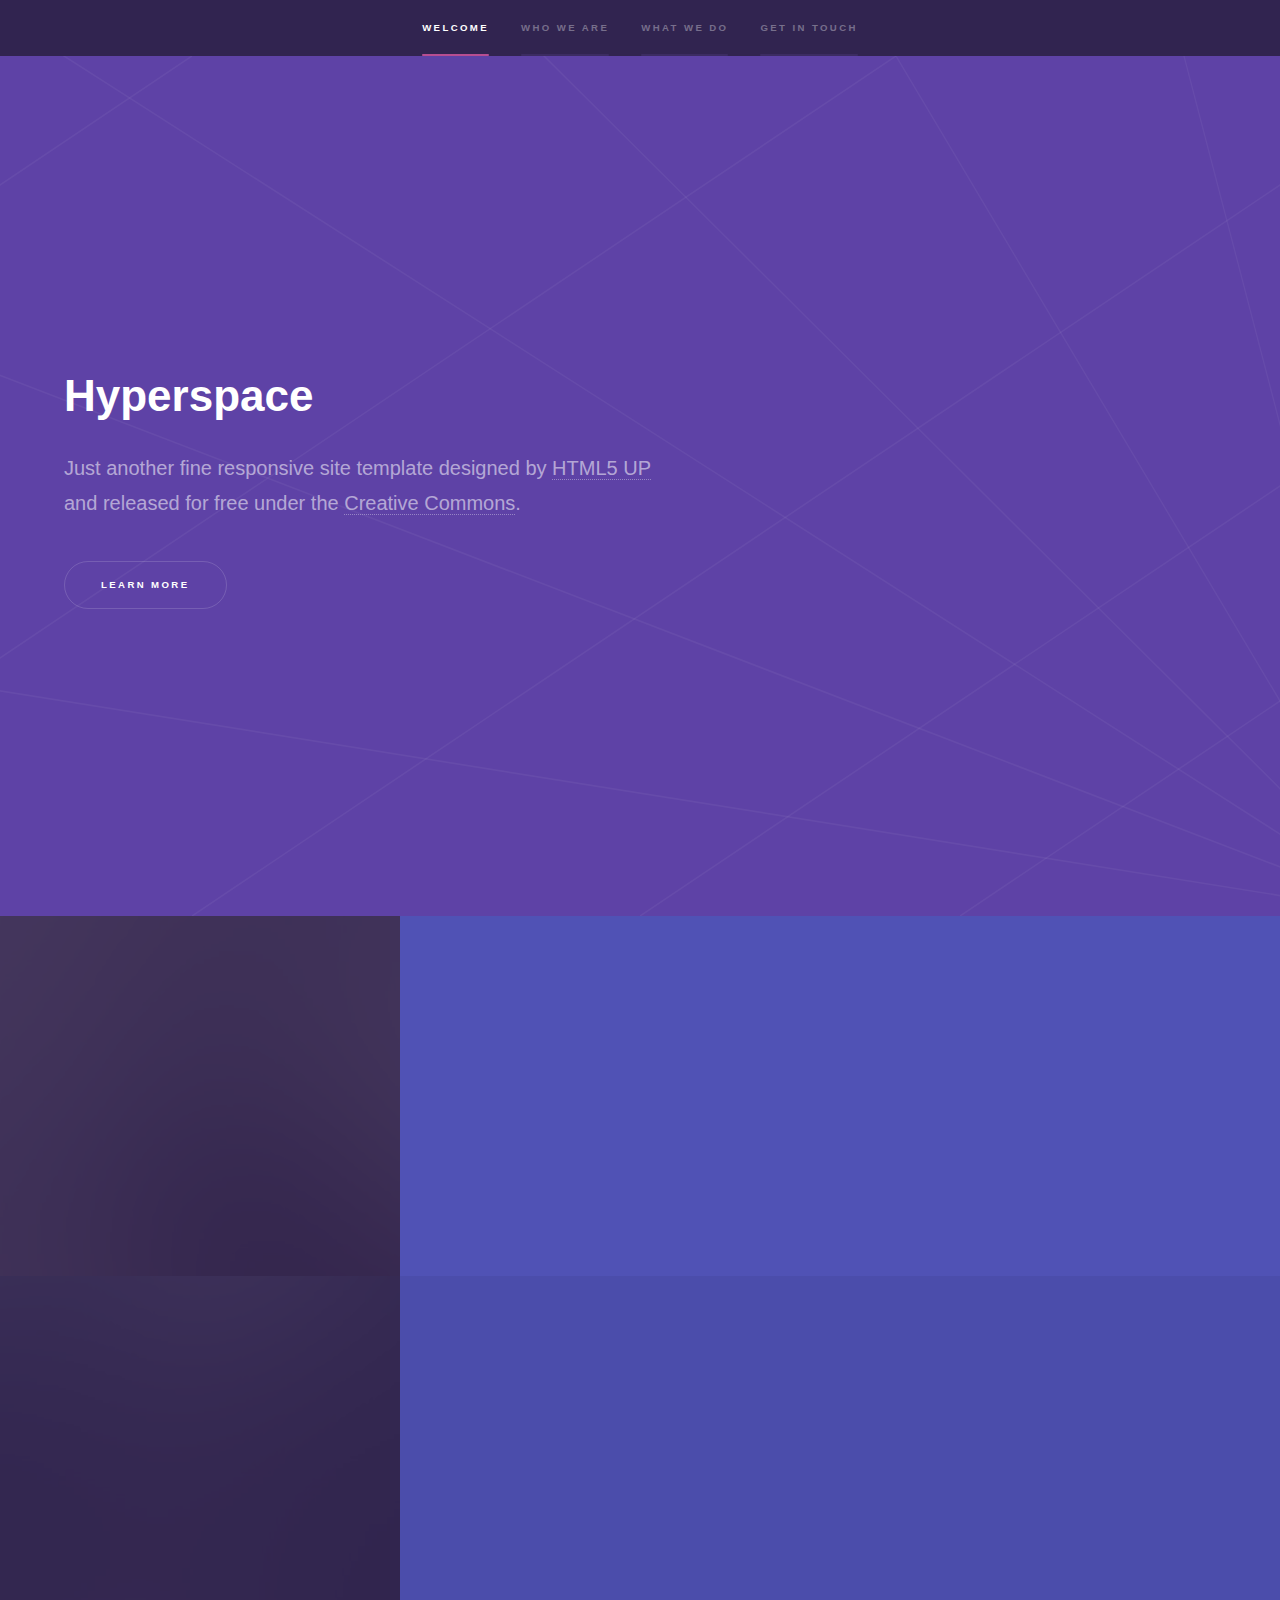
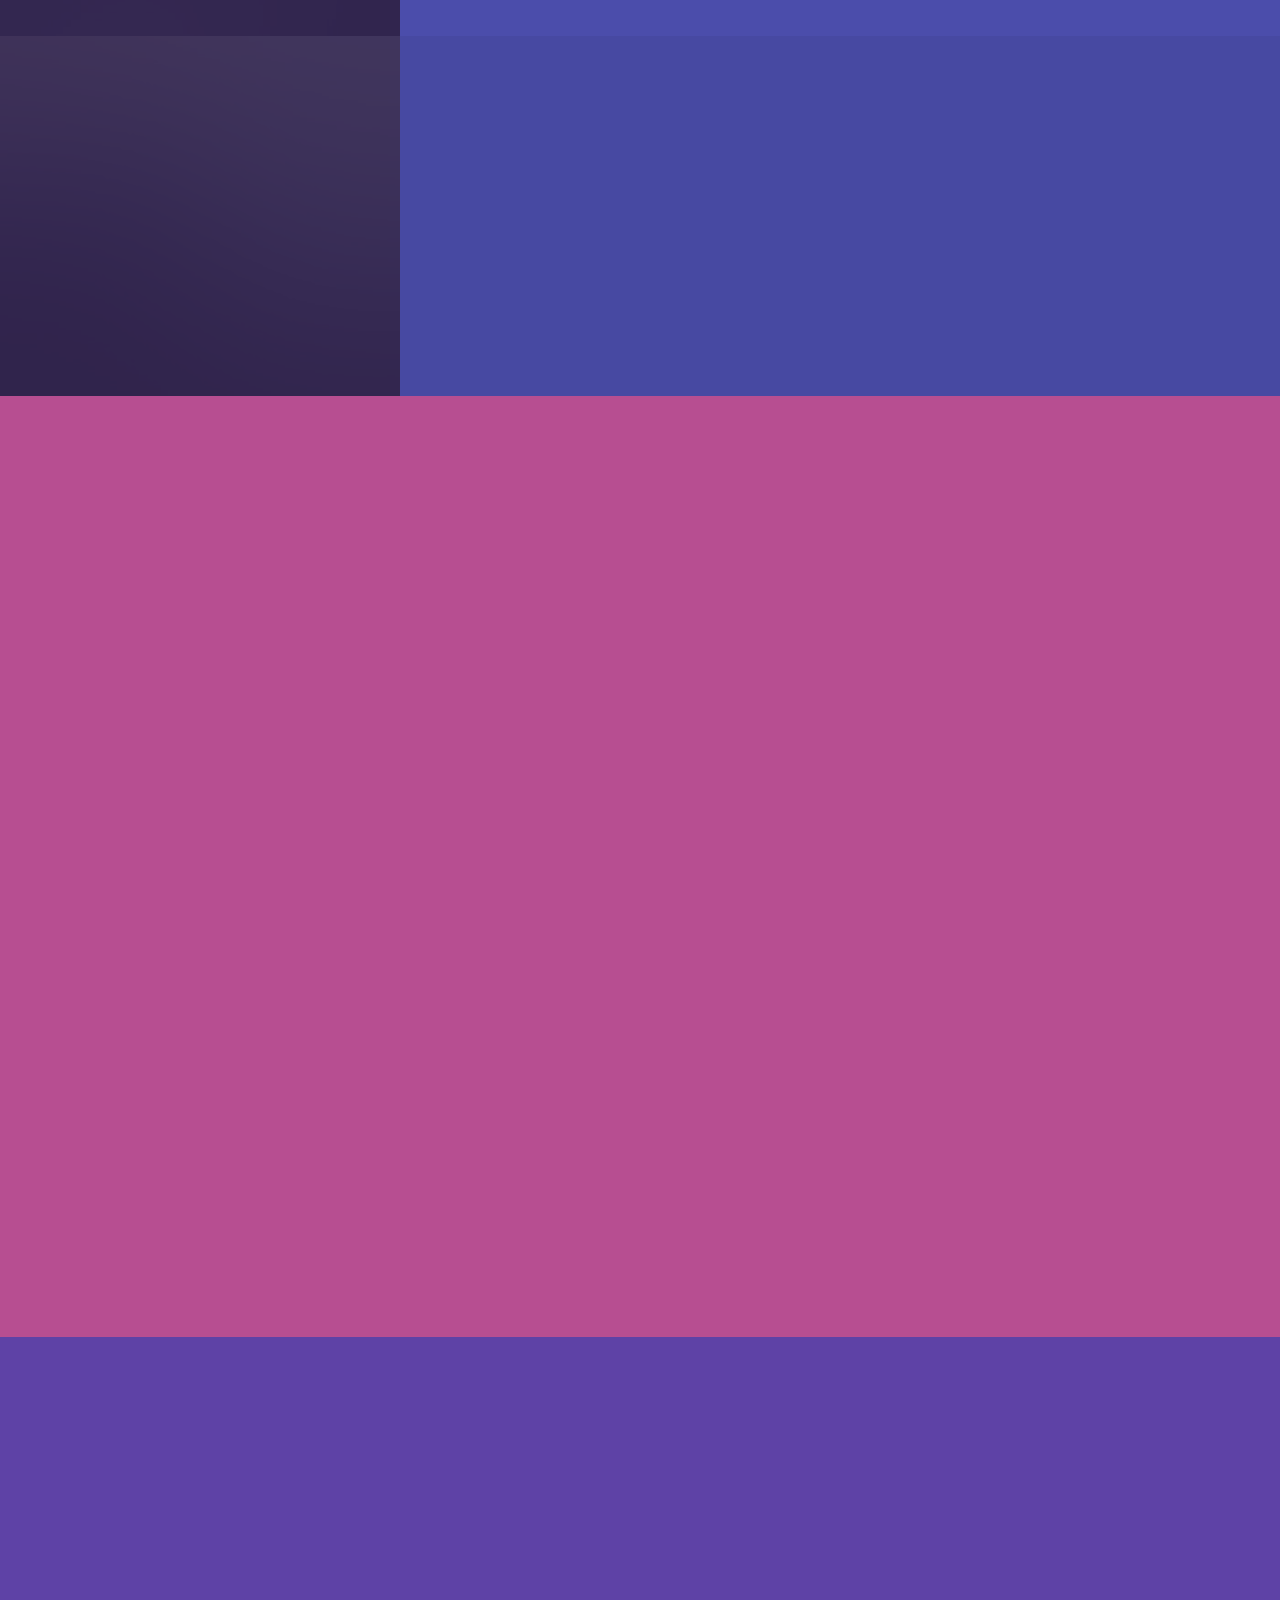
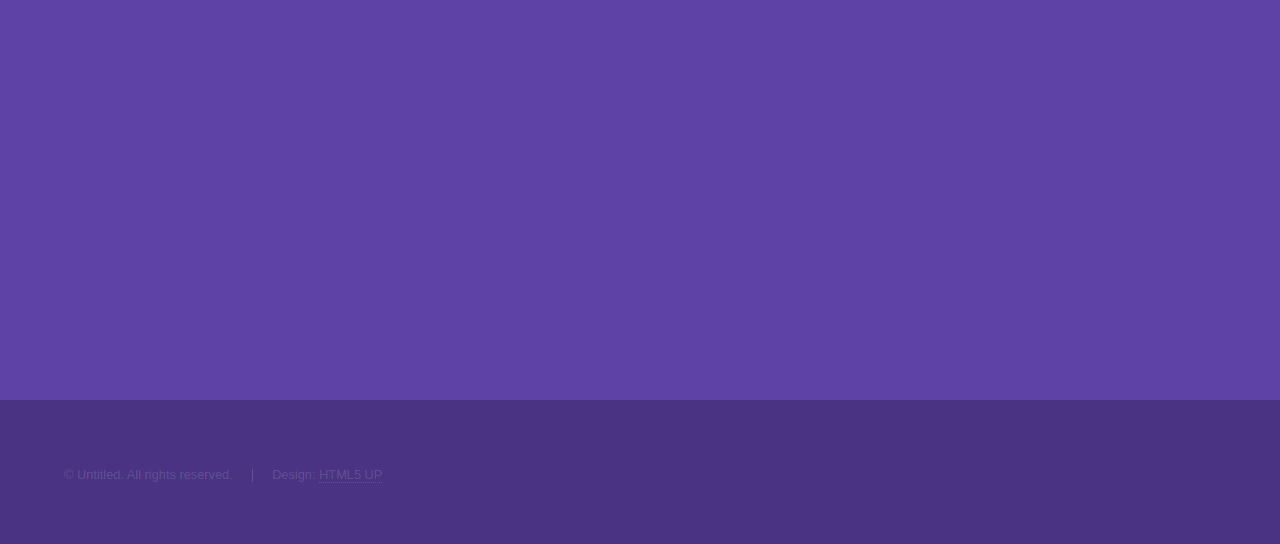
<file: index.html>
<!DOCTYPE HTML>
<html>
	<head>
		<title>RulOpsSec</title>
		<meta charset="utf-8" />
		<meta name="viewport" content="width=device-width, initial-scale=1, user-scalable=no" />
		<link rel="stylesheet" href="assets/css/main.css" />
		<noscript><link rel="stylesheet" href="assets/css/noscript.css" /></noscript>
	</head>
	<body class="is-preload">

		<!-- Sidebar -->
			<section id="sidebar">
				<div class="inner">
					<nav>
						<ul>
							<li><a href="#intro">Welcome</a></li>
							<li><a href="#one">Who we are</a></li>
							<li><a href="#two">What we do</a></li>
							<li><a href="#three">Get in touch</a></li>
						</ul>
					</nav>
				</div>
			</section>

		<!-- Wrapper -->
			<div id="wrapper">

				<!-- Intro -->
					<section id="intro" class="wrapper style1 fullscreen fade-up">
						<div class="inner">
							<h1>Hyperspace</h1>
							<p>Just another fine responsive site template designed by <a href="http://html5up.net">HTML5 UP</a><br />
							and released for free under the <a href="http://html5up.net/license">Creative Commons</a>.</p>
							<ul class="actions">
								<li><a href="#one" class="button scrolly">Learn more</a></li>
							</ul>
						</div>
					</section>

				<!-- One -->
					<section id="one" class="wrapper style2 spotlights">
						<section>
							<a href="#" class="image"><img src="images/pic01.jpg" alt="" data-position="center center" /></a>
							<div class="content">
								<div class="inner">
									<h2>Sed ipsum dolor</h2>
									<p>Phasellus convallis elit id ullamcorper pulvinar. Duis aliquam turpis mauris, eu ultricies erat malesuada quis. Aliquam dapibus.</p>
									<ul class="actions">
										<li><a href="generic.html" class="button">Learn more</a></li>
									</ul>
								</div>
							</div>
						</section>
						<section>
							<a href="#" class="image"><img src="images/pic02.jpg" alt="" data-position="top center" /></a>
							<div class="content">
								<div class="inner">
									<h2>Feugiat consequat</h2>
									<p>Phasellus convallis elit id ullamcorper pulvinar. Duis aliquam turpis mauris, eu ultricies erat malesuada quis. Aliquam dapibus.</p>
									<ul class="actions">
										<li><a href="generic.html" class="button">Learn more</a></li>
									</ul>
								</div>
							</div>
						</section>
						<section>
							<a href="#" class="image"><img src="images/pic03.jpg" alt="" data-position="25% 25%" /></a>
							<div class="content">
								<div class="inner">
									<h2>Ultricies aliquam</h2>
									<p>Phasellus convallis elit id ullamcorper pulvinar. Duis aliquam turpis mauris, eu ultricies erat malesuada quis. Aliquam dapibus.</p>
									<ul class="actions">
										<li><a href="generic.html" class="button">Learn more</a></li>
									</ul>
								</div>
							</div>
						</section>
					</section>

				<!-- Two -->
					<section id="two" class="wrapper style3 fade-up">
						<div class="inner">
							<h2>What we do</h2>
							<p>Phasellus convallis elit id ullamcorper pulvinar. Duis aliquam turpis mauris, eu ultricies erat malesuada quis. Aliquam dapibus, lacus eget hendrerit bibendum, urna est aliquam sem, sit amet imperdiet est velit quis lorem.</p>
							<div class="features">
								<section>
									<span class="icon solid major fa-code"></span>
									<h3>Lorem ipsum amet</h3>
									<p>Phasellus convallis elit id ullam corper amet et pulvinar. Duis aliquam turpis mauris, sed ultricies erat dapibus.</p>
								</section>
								<section>
									<span class="icon solid major fa-lock"></span>
									<h3>Aliquam sed nullam</h3>
									<p>Phasellus convallis elit id ullam corper amet et pulvinar. Duis aliquam turpis mauris, sed ultricies erat dapibus.</p>
								</section>
								<section>
									<span class="icon solid major fa-cog"></span>
									<h3>Sed erat ullam corper</h3>
									<p>Phasellus convallis elit id ullam corper amet et pulvinar. Duis aliquam turpis mauris, sed ultricies erat dapibus.</p>
								</section>
								<section>
									<span class="icon solid major fa-desktop"></span>
									<h3>Veroeros quis lorem</h3>
									<p>Phasellus convallis elit id ullam corper amet et pulvinar. Duis aliquam turpis mauris, sed ultricies erat dapibus.</p>
								</section>
								<section>
									<span class="icon solid major fa-link"></span>
									<h3>Urna quis bibendum</h3>
									<p>Phasellus convallis elit id ullam corper amet et pulvinar. Duis aliquam turpis mauris, sed ultricies erat dapibus.</p>
								</section>
								<section>
									<span class="icon major fa-gem"></span>
									<h3>Aliquam urna dapibus</h3>
									<p>Phasellus convallis elit id ullam corper amet et pulvinar. Duis aliquam turpis mauris, sed ultricies erat dapibus.</p>
								</section>
							</div>
							<ul class="actions">
								<li><a href="generic.html" class="button">Learn more</a></li>
							</ul>
						</div>
					</section>

				<!-- Three -->
					<section id="three" class="wrapper style1 fade-up">
						<div class="inner">
							<h2>Get in touch</h2>
							<p>Phasellus convallis elit id ullamcorper pulvinar. Duis aliquam turpis mauris, eu ultricies erat malesuada quis. Aliquam dapibus, lacus eget hendrerit bibendum, urna est aliquam sem, sit amet imperdiet est velit quis lorem.</p>
							<div class="split style1">
								<section>
									<form method="post" action="#">
										<div class="fields">
											<div class="field half">
												<label for="name">Name</label>
												<input type="text" name="name" id="name" />
											</div>
											<div class="field half">
												<label for="email">Email</label>
												<input type="text" name="email" id="email" />
											</div>
											<div class="field">
												<label for="message">Message</label>
												<textarea name="message" id="message" rows="5"></textarea>
											</div>
										</div>
										<ul class="actions">
											<li><a href="" class="button submit">Send Message</a></li>
										</ul>
									</form>
								</section>
								<section>
									<ul class="contact">
										<li>
											<h3>Address</h3>
											<span>12345 Somewhere Road #654<br />
											Nashville, TN 00000-0000<br />
											USA</span>
										</li>
										<li>
											<h3>Email</h3>
											<a href="#">user@untitled.tld</a>
										</li>
										<li>
											<h3>Phone</h3>
											<span>(000) 000-0000</span>
										</li>
										<li>
											<h3>Social</h3>
											<ul class="icons">
												<li><a href="#" class="icon brands fa-twitter"><span class="label">Twitter</span></a></li>
												<li><a href="#" class="icon brands fa-facebook-f"><span class="label">Facebook</span></a></li>
												<li><a href="#" class="icon brands fa-github"><span class="label">GitHub</span></a></li>
												<li><a href="#" class="icon brands fa-instagram"><span class="label">Instagram</span></a></li>
												<li><a href="#" class="icon brands fa-linkedin-in"><span class="label">LinkedIn</span></a></li>
											</ul>
										</li>
									</ul>
								</section>
							</div>
						</div>
					</section>

			</div>

		<!-- Footer -->
			<footer id="footer" class="wrapper style1-alt">
				<div class="inner">
					<ul class="menu">
						<li>&copy; Untitled. All rights reserved.</li><li>Design: <a href="http://html5up.net">HTML5 UP</a></li>
					</ul>
				</div>
			</footer>

		<!-- Scripts -->
			<script src="assets/js/jquery.min.js"></script>
			<script src="assets/js/jquery.scrollex.min.js"></script>
			<script src="assets/js/jquery.scrolly.min.js"></script>
			<script src="assets/js/browser.min.js"></script>
			<script src="assets/js/breakpoints.min.js"></script>
			<script src="assets/js/util.js"></script>
			<script src="assets/js/main.js"></script>

	</body>
</html>
</file>
<file: assets/css/noscript.css>
/*
	Hyperspace by HTML5 UP
	html5up.net | @ajlkn
	Free for personal and commercial use under the CCA 3.0 license (html5up.net/license)
*/

/* Spotlights */

	.spotlights > section > .image:before {
		opacity: 0 !important;
	}

	.spotlights > section > .content > .inner {
		-moz-transform: none !important;
		-webkit-transform: none !important;
		-ms-transform: none !important;
		transform: none !important;
		opacity: 1 !important;
	}

/* Wrapper */

	.wrapper > .inner {
		opacity: 1 !important;
		-moz-transform: none !important;
		-webkit-transform: none !important;
		-ms-transform: none !important;
		transform: none !important;
	}

/* Sidebar */

	#sidebar > .inner {
		opacity: 1 !important;
	}

	#sidebar nav > ul > li {
		-moz-transform: none !important;
		-webkit-transform: none !important;
		-ms-transform: none !important;
		transform: none !important;
		opacity: 1 !important;
	}
</file>
<file: assets/css/main.css>
@import url(fontawesome-all.min.css);

/*
	Hyperspace by HTML5 UP
	html5up.net | @ajlkn
	Free for personal and commercial use under the CCA 3.0 license (html5up.net/license)
*/

html, body, div, span, applet, object,
iframe, h1, h2, h3, h4, h5, h6, p, blockquote,
pre, a, abbr, acronym, address, big, cite,
code, del, dfn, em, img, ins, kbd, q, s, samp,
small, strike, strong, sub, sup, tt, var, b,
u, i, center, dl, dt, dd, ol, ul, li, fieldset,
form, label, legend, table, caption, tbody,
tfoot, thead, tr, th, td, article, aside,
canvas, details, embed, figure, figcaption,
footer, header, hgroup, menu, nav, output, ruby,
section, summary, time, mark, audio, video {
	margin: 0;
	padding: 0;
	border: 0;
	font-size: 100%;
	font: inherit;
	vertical-align: baseline;}

article, aside, details, figcaption, figure,
footer, header, hgroup, menu, nav, section {
	display: block;}

body {
	line-height: 1;
}

ol, ul {
	list-style: none;
}

blockquote, q {
	quotes: none;
}

	blockquote:before, blockquote:after, q:before, q:after {
		content: '';
		content: none;
	}

table {
	border-collapse: collapse;
	border-spacing: 0;
}

body {
	-webkit-text-size-adjust: none;
}

mark {
	background-color: transparent;
	color: inherit;
}

input::-moz-focus-inner {
	border: 0;
	padding: 0;
}

input, select, textarea {
	-moz-appearance: none;
	-webkit-appearance: none;
	-ms-appearance: none;
	appearance: none;
}

/* Basic */

	@-ms-viewport {
		width: device-width;
	}

	body {
		-ms-overflow-style: scrollbar;
	}

	@media screen and (max-width: 480px) {

		html, body {
			min-width: 320px;
		}

	}

	html {
		box-sizing: border-box;
	}

	*, *:before, *:after {
		box-sizing: inherit;
	}

	body {
		background: #312450;
	}

		body.is-preload *, body.is-preload *:before, body.is-preload *:after {
			-moz-animation: none !important;
			-webkit-animation: none !important;
			-ms-animation: none !important;
			animation: none !important;
			-moz-transition: none !important;
			-webkit-transition: none !important;
			-ms-transition: none !important;
			transition: none !important;
		}

/* Type */

	body, input, select, textarea {
		color: rgba(255, 255, 255, 0.55);
		font-family: Arial, Helvetica, sans-serif;
		font-size: 16.5pt;
		font-weight: normal;
		line-height: 1.75;
	}

		@media screen and (max-width: 1680px) {

			body, input, select, textarea {
				font-size: 13pt;
			}

		}

		@media screen and (max-width: 1280px) {

			body, input, select, textarea {
				font-size: 12pt;
			}

		}

		@media screen and (max-width: 360px) {

			body, input, select, textarea {
				font-size: 11pt;
			}

		}

	a {
		-moz-transition: color 0.2s ease, border-bottom-color 0.2s ease;
		-webkit-transition: color 0.2s ease, border-bottom-color 0.2s ease;
		-ms-transition: color 0.2s ease, border-bottom-color 0.2s ease;
		transition: color 0.2s ease, border-bottom-color 0.2s ease;
		border-bottom: dotted 1px rgba(255, 255, 255, 0.35);
		color: inherit;
		text-decoration: none;
	}

		a:hover {
			border-bottom-color: transparent;
			color: #ffffff;
		}

	strong, b {
		color: #ffffff;
		font-weight: bold;
	}

	em, i {
		font-style: italic;
	}

	p {
		margin: 0 0 2em 0;
	}

	h1, h2, h3, h4, h5, h6 {
		color: #ffffff;
		font-weight: bold;
		line-height: 1.5;
		margin: 0 0 0.5em 0;
	}

		h1 a, h2 a, h3 a, h4 a, h5 a, h6 a {
			color: inherit;
			text-decoration: none;
		}

	h1 {
		font-size: 2.75em;
	}

		h1.major {
			margin: 0 0 1.3em 0;
			position: relative;
			padding-bottom: 0.35em;
		}

			h1.major:after {
				background-image: -moz-linear-gradient(to right, #5e42a6, #b74e91);
				background-image: -webkit-linear-gradient(to right, #5e42a6, #b74e91);
				background-image: -ms-linear-gradient(to right, #5e42a6, #b74e91);
				background-image: linear-gradient(to right, #5e42a6, #b74e91);
				-moz-transition: max-width 0.2s ease;
				-webkit-transition: max-width 0.2s ease;
				-ms-transition: max-width 0.2s ease;
				transition: max-width 0.2s ease;
				border-radius: 0.2em;
				bottom: 0;
				content: '';
				height: 0.05em;
				position: absolute;
				right: 0;
				width: 100%;
			}

	h2 {
		font-size: 1.75em;
	}

	h3 {
		font-size: 1.1em;
	}

	h4 {
		font-size: 1em;
	}

	h5 {
		font-size: 0.8em;
	}

	h6 {
		font-size: 0.6em;
	}

	@media screen and (max-width: 736px) {

		h1 {
			font-size: 2em;
		}

		h2 {
			font-size: 1.25em;
		}

		h3 {
			font-size: 1em;
		}

		h4 {
			font-size: 0.8em;
		}

		h5 {
			font-size: 0.6em;
		}

		h6 {
			font-size: 0.6em;
		}

	}

	sub {
		font-size: 0.8em;
		position: relative;
		top: 0.5em;
	}

	sup {
		font-size: 0.8em;
		position: relative;
		top: -0.5em;
	}

	blockquote {
		border-left: solid 4px rgba(255, 255, 255, 0.15);
		font-style: italic;
		margin: 0 0 2em 0;
		padding: 0.5em 0 0.5em 2em;
	}

	code {
		background: rgba(255, 255, 255, 0.05);
		border-radius: 0.25em;
		border: solid 1px rgba(255, 255, 255, 0.15);
		font-family: "Courier New", monospace;
		font-size: 0.9em;
		margin: 0 0.25em;
		padding: 0.25em 0.65em;
	}

	pre {
		-webkit-overflow-scrolling: touch;
		font-family: "Courier New", monospace;
		font-size: 0.9em;
		margin: 0 0 2em 0;
	}

		pre code {
			display: block;
			line-height: 1.75em;
			padding: 1em 1.5em;
			overflow-x: auto;
		}

	hr {
		border: 0;
		border-bottom: solid 1px rgba(255, 255, 255, 0.15);
		margin: 2em 0;
	}

		hr.major {
			margin: 3em 0;
		}

	.align-left {
		text-align: left;
	}

	.align-center {
		text-align: center;
	}

	.align-right {
		text-align: right;
	}

/* Row */

	.row {
		display: flex;
		flex-wrap: wrap;
		box-sizing: border-box;
		align-items: stretch;
	}

		.row > * {
			box-sizing: border-box;
		}

		.row.gtr-uniform > * > :last-child {
			margin-bottom: 0;
		}

		.row.aln-left {
			justify-content: flex-start;
		}

		.row.aln-center {
			justify-content: center;
		}

		.row.aln-right {
			justify-content: flex-end;
		}

		.row.aln-top {
			align-items: flex-start;
		}

		.row.aln-middle {
			align-items: center;
		}

		.row.aln-bottom {
			align-items: flex-end;
		}

		.row > .imp {
			order: -1;
		}

		.row > .col-1 {
			width: 8.33333%;
		}

		.row > .off-1 {
			margin-left: 8.33333%;
		}

		.row > .col-2 {
			width: 16.66667%;
		}

		.row > .off-2 {
			margin-left: 16.66667%;
		}

		.row > .col-3 {
			width: 25%;
		}

		.row > .off-3 {
			margin-left: 25%;
		}

		.row > .col-4 {
			width: 33.33333%;
		}

		.row > .off-4 {
			margin-left: 33.33333%;
		}

		.row > .col-5 {
			width: 41.66667%;
		}

		.row > .off-5 {
			margin-left: 41.66667%;
		}

		.row > .col-6 {
			width: 50%;
		}

		.row > .off-6 {
			margin-left: 50%;
		}

		.row > .col-7 {
			width: 58.33333%;
		}

		.row > .off-7 {
			margin-left: 58.33333%;
		}

		.row > .col-8 {
			width: 66.66667%;
		}

		.row > .off-8 {
			margin-left: 66.66667%;
		}

		.row > .col-9 {
			width: 75%;
		}

		.row > .off-9 {
			margin-left: 75%;
		}

		.row > .col-10 {
			width: 83.33333%;
		}

		.row > .off-10 {
			margin-left: 83.33333%;
		}

		.row > .col-11 {
			width: 91.66667%;
		}

		.row > .off-11 {
			margin-left: 91.66667%;
		}

		.row > .col-12 {
			width: 100%;
		}

		.row > .off-12 {
			margin-left: 100%;
		}

		.row.gtr-0 {
			margin-top: 0;
			margin-left: 0em;
		}

			.row.gtr-0 > * {
				padding: 0 0 0 0em;
			}

			.row.gtr-0.gtr-uniform {
				margin-top: 0em;
			}

				.row.gtr-0.gtr-uniform > * {
					padding-top: 0em;
				}

		.row.gtr-25 {
			margin-top: 0;
			margin-left: -0.375em;
		}

			.row.gtr-25 > * {
				padding: 0 0 0 0.375em;
			}

			.row.gtr-25.gtr-uniform {
				margin-top: -0.375em;
			}

				.row.gtr-25.gtr-uniform > * {
					padding-top: 0.375em;
				}

		.row.gtr-50 {
			margin-top: 0;
			margin-left: -0.75em;
		}

			.row.gtr-50 > * {
				padding: 0 0 0 0.75em;
			}

			.row.gtr-50.gtr-uniform {
				margin-top: -0.75em;
			}

				.row.gtr-50.gtr-uniform > * {
					padding-top: 0.75em;
				}

		.row {
			margin-top: 0;
			margin-left: -1.5em;
		}

			.row > * {
				padding: 0 0 0 1.5em;
			}

			.row.gtr-uniform {
				margin-top: -1.5em;
			}

				.row.gtr-uniform > * {
					padding-top: 1.5em;
				}

		.row.gtr-150 {
			margin-top: 0;
			margin-left: -2.25em;
		}

			.row.gtr-150 > * {
				padding: 0 0 0 2.25em;
			}

			.row.gtr-150.gtr-uniform {
				margin-top: -2.25em;
			}

				.row.gtr-150.gtr-uniform > * {
					padding-top: 2.25em;
				}

		.row.gtr-200 {
			margin-top: 0;
			margin-left: -3em;
		}

			.row.gtr-200 > * {
				padding: 0 0 0 3em;
			}

			.row.gtr-200.gtr-uniform {
				margin-top: -3em;
			}

				.row.gtr-200.gtr-uniform > * {
					padding-top: 3em;
				}

		@media screen and (max-width: 1680px) {

			.row {
				display: flex;
				flex-wrap: wrap;
				box-sizing: border-box;
				align-items: stretch;
			}

				.row > * {
					box-sizing: border-box;
				}

				.row.gtr-uniform > * > :last-child {
					margin-bottom: 0;
				}

				.row.aln-left {
					justify-content: flex-start;
				}

				.row.aln-center {
					justify-content: center;
				}

				.row.aln-right {
					justify-content: flex-end;
				}

				.row.aln-top {
					align-items: flex-start;
				}

				.row.aln-middle {
					align-items: center;
				}

				.row.aln-bottom {
					align-items: flex-end;
				}

				.row > .imp-xlarge {
					order: -1;
				}

				.row > .col-1-xlarge {
					width: 8.33333%;
				}

				.row > .off-1-xlarge {
					margin-left: 8.33333%;
				}

				.row > .col-2-xlarge {
					width: 16.66667%;
				}

				.row > .off-2-xlarge {
					margin-left: 16.66667%;
				}

				.row > .col-3-xlarge {
					width: 25%;
				}

				.row > .off-3-xlarge {
					margin-left: 25%;
				}

				.row > .col-4-xlarge {
					width: 33.33333%;
				}

				.row > .off-4-xlarge {
					margin-left: 33.33333%;
				}

				.row > .col-5-xlarge {
					width: 41.66667%;
				}

				.row > .off-5-xlarge {
					margin-left: 41.66667%;
				}

				.row > .col-6-xlarge {
					width: 50%;
				}

				.row > .off-6-xlarge {
					margin-left: 50%;
				}

				.row > .col-7-xlarge {
					width: 58.33333%;
				}

				.row > .off-7-xlarge {
					margin-left: 58.33333%;
				}

				.row > .col-8-xlarge {
					width: 66.66667%;
				}

				.row > .off-8-xlarge {
					margin-left: 66.66667%;
				}

				.row > .col-9-xlarge {
					width: 75%;
				}

				.row > .off-9-xlarge {
					margin-left: 75%;
				}

				.row > .col-10-xlarge {
					width: 83.33333%;
				}

				.row > .off-10-xlarge {
					margin-left: 83.33333%;
				}

				.row > .col-11-xlarge {
					width: 91.66667%;
				}

				.row > .off-11-xlarge {
					margin-left: 91.66667%;
				}

				.row > .col-12-xlarge {
					width: 100%;
				}

				.row > .off-12-xlarge {
					margin-left: 100%;
				}

				.row.gtr-0 {
					margin-top: 0;
					margin-left: 0em;
				}

					.row.gtr-0 > * {
						padding: 0 0 0 0em;
					}

					.row.gtr-0.gtr-uniform {
						margin-top: 0em;
					}

						.row.gtr-0.gtr-uniform > * {
							padding-top: 0em;
						}

				.row.gtr-25 {
					margin-top: 0;
					margin-left: -0.375em;
				}

					.row.gtr-25 > * {
						padding: 0 0 0 0.375em;
					}

					.row.gtr-25.gtr-uniform {
						margin-top: -0.375em;
					}

						.row.gtr-25.gtr-uniform > * {
							padding-top: 0.375em;
						}

				.row.gtr-50 {
					margin-top: 0;
					margin-left: -0.75em;
				}

					.row.gtr-50 > * {
						padding: 0 0 0 0.75em;
					}

					.row.gtr-50.gtr-uniform {
						margin-top: -0.75em;
					}

						.row.gtr-50.gtr-uniform > * {
							padding-top: 0.75em;
						}

				.row {
					margin-top: 0;
					margin-left: -1.5em;
				}

					.row > * {
						padding: 0 0 0 1.5em;
					}

					.row.gtr-uniform {
						margin-top: -1.5em;
					}

						.row.gtr-uniform > * {
							padding-top: 1.5em;
						}

				.row.gtr-150 {
					margin-top: 0;
					margin-left: -2.25em;
				}

					.row.gtr-150 > * {
						padding: 0 0 0 2.25em;
					}

					.row.gtr-150.gtr-uniform {
						margin-top: -2.25em;
					}

						.row.gtr-150.gtr-uniform > * {
							padding-top: 2.25em;
						}

				.row.gtr-200 {
					margin-top: 0;
					margin-left: -3em;
				}

					.row.gtr-200 > * {
						padding: 0 0 0 3em;
					}

					.row.gtr-200.gtr-uniform {
						margin-top: -3em;
					}

						.row.gtr-200.gtr-uniform > * {
							padding-top: 3em;
						}

		}

		@media screen and (max-width: 1280px) {

			.row {
				display: flex;
				flex-wrap: wrap;
				box-sizing: border-box;
				align-items: stretch;
			}

				.row > * {
					box-sizing: border-box;
				}

				.row.gtr-uniform > * > :last-child {
					margin-bottom: 0;
				}

				.row.aln-left {
					justify-content: flex-start;
				}

				.row.aln-center {
					justify-content: center;
				}

				.row.aln-right {
					justify-content: flex-end;
				}

				.row.aln-top {
					align-items: flex-start;
				}

				.row.aln-middle {
					align-items: center;
				}

				.row.aln-bottom {
					align-items: flex-end;
				}

				.row > .imp-large {
					order: -1;
				}

				.row > .col-1-large {
					width: 8.33333%;
				}

				.row > .off-1-large {
					margin-left: 8.33333%;
				}

				.row > .col-2-large {
					width: 16.66667%;
				}

				.row > .off-2-large {
					margin-left: 16.66667%;
				}

				.row > .col-3-large {
					width: 25%;
				}

				.row > .off-3-large {
					margin-left: 25%;
				}

				.row > .col-4-large {
					width: 33.33333%;
				}

				.row > .off-4-large {
					margin-left: 33.33333%;
				}

				.row > .col-5-large {
					width: 41.66667%;
				}

				.row > .off-5-large {
					margin-left: 41.66667%;
				}

				.row > .col-6-large {
					width: 50%;
				}

				.row > .off-6-large {
					margin-left: 50%;
				}

				.row > .col-7-large {
					width: 58.33333%;
				}

				.row > .off-7-large {
					margin-left: 58.33333%;
				}

				.row > .col-8-large {
					width: 66.66667%;
				}

				.row > .off-8-large {
					margin-left: 66.66667%;
				}

				.row > .col-9-large {
					width: 75%;
				}

				.row > .off-9-large {
					margin-left: 75%;
				}

				.row > .col-10-large {
					width: 83.33333%;
				}

				.row > .off-10-large {
					margin-left: 83.33333%;
				}

				.row > .col-11-large {
					width: 91.66667%;
				}

				.row > .off-11-large {
					margin-left: 91.66667%;
				}

				.row > .col-12-large {
					width: 100%;
				}

				.row > .off-12-large {
					margin-left: 100%;
				}

				.row.gtr-0 {
					margin-top: 0;
					margin-left: 0em;
				}

					.row.gtr-0 > * {
						padding: 0 0 0 0em;
					}

					.row.gtr-0.gtr-uniform {
						margin-top: 0em;
					}

						.row.gtr-0.gtr-uniform > * {
							padding-top: 0em;
						}

				.row.gtr-25 {
					margin-top: 0;
					margin-left: -0.375em;
				}

					.row.gtr-25 > * {
						padding: 0 0 0 0.375em;
					}

					.row.gtr-25.gtr-uniform {
						margin-top: -0.375em;
					}

						.row.gtr-25.gtr-uniform > * {
							padding-top: 0.375em;
						}

				.row.gtr-50 {
					margin-top: 0;
					margin-left: -0.75em;
				}

					.row.gtr-50 > * {
						padding: 0 0 0 0.75em;
					}

					.row.gtr-50.gtr-uniform {
						margin-top: -0.75em;
					}

						.row.gtr-50.gtr-uniform > * {
							padding-top: 0.75em;
						}

				.row {
					margin-top: 0;
					margin-left: -1.5em;
				}

					.row > * {
						padding: 0 0 0 1.5em;
					}

					.row.gtr-uniform {
						margin-top: -1.5em;
					}

						.row.gtr-uniform > * {
							padding-top: 1.5em;
						}

				.row.gtr-150 {
					margin-top: 0;
					margin-left: -2.25em;
				}

					.row.gtr-150 > * {
						padding: 0 0 0 2.25em;
					}

					.row.gtr-150.gtr-uniform {
						margin-top: -2.25em;
					}

						.row.gtr-150.gtr-uniform > * {
							padding-top: 2.25em;
						}

				.row.gtr-200 {
					margin-top: 0;
					margin-left: -3em;
				}

					.row.gtr-200 > * {
						padding: 0 0 0 3em;
					}

					.row.gtr-200.gtr-uniform {
						margin-top: -3em;
					}

						.row.gtr-200.gtr-uniform > * {
							padding-top: 3em;
						}

		}

		@media screen and (max-width: 980px) {

			.row {
				display: flex;
				flex-wrap: wrap;
				box-sizing: border-box;
				align-items: stretch;
			}

				.row > * {
					box-sizing: border-box;
				}

				.row.gtr-uniform > * > :last-child {
					margin-bottom: 0;
				}

				.row.aln-left {
					justify-content: flex-start;
				}

				.row.aln-center {
					justify-content: center;
				}

				.row.aln-right {
					justify-content: flex-end;
				}

				.row.aln-top {
					align-items: flex-start;
				}

				.row.aln-middle {
					align-items: center;
				}

				.row.aln-bottom {
					align-items: flex-end;
				}

				.row > .imp-medium {
					order: -1;
				}

				.row > .col-1-medium {
					width: 8.33333%;
				}

				.row > .off-1-medium {
					margin-left: 8.33333%;
				}

				.row > .col-2-medium {
					width: 16.66667%;
				}

				.row > .off-2-medium {
					margin-left: 16.66667%;
				}

				.row > .col-3-medium {
					width: 25%;
				}

				.row > .off-3-medium {
					margin-left: 25%;
				}

				.row > .col-4-medium {
					width: 33.33333%;
				}

				.row > .off-4-medium {
					margin-left: 33.33333%;
				}

				.row > .col-5-medium {
					width: 41.66667%;
				}

				.row > .off-5-medium {
					margin-left: 41.66667%;
				}

				.row > .col-6-medium {
					width: 50%;
				}

				.row > .off-6-medium {
					margin-left: 50%;
				}

				.row > .col-7-medium {
					width: 58.33333%;
				}

				.row > .off-7-medium {
					margin-left: 58.33333%;
				}

				.row > .col-8-medium {
					width: 66.66667%;
				}

				.row > .off-8-medium {
					margin-left: 66.66667%;
				}

				.row > .col-9-medium {
					width: 75%;
				}

				.row > .off-9-medium {
					margin-left: 75%;
				}

				.row > .col-10-medium {
					width: 83.33333%;
				}

				.row > .off-10-medium {
					margin-left: 83.33333%;
				}

				.row > .col-11-medium {
					width: 91.66667%;
				}

				.row > .off-11-medium {
					margin-left: 91.66667%;
				}

				.row > .col-12-medium {
					width: 100%;
				}

				.row > .off-12-medium {
					margin-left: 100%;
				}

				.row.gtr-0 {
					margin-top: 0;
					margin-left: 0em;
				}

					.row.gtr-0 > * {
						padding: 0 0 0 0em;
					}

					.row.gtr-0.gtr-uniform {
						margin-top: 0em;
					}

						.row.gtr-0.gtr-uniform > * {
							padding-top: 0em;
						}

				.row.gtr-25 {
					margin-top: 0;
					margin-left: -0.375em;
				}

					.row.gtr-25 > * {
						padding: 0 0 0 0.375em;
					}

					.row.gtr-25.gtr-uniform {
						margin-top: -0.375em;
					}

						.row.gtr-25.gtr-uniform > * {
							padding-top: 0.375em;
						}

				.row.gtr-50 {
					margin-top: 0;
					margin-left: -0.75em;
				}

					.row.gtr-50 > * {
						padding: 0 0 0 0.75em;
					}

					.row.gtr-50.gtr-uniform {
						margin-top: -0.75em;
					}

						.row.gtr-50.gtr-uniform > * {
							padding-top: 0.75em;
						}

				.row {
					margin-top: 0;
					margin-left: -1.5em;
				}

					.row > * {
						padding: 0 0 0 1.5em;
					}

					.row.gtr-uniform {
						margin-top: -1.5em;
					}

						.row.gtr-uniform > * {
							padding-top: 1.5em;
						}

				.row.gtr-150 {
					margin-top: 0;
					margin-left: -2.25em;
				}

					.row.gtr-150 > * {
						padding: 0 0 0 2.25em;
					}

					.row.gtr-150.gtr-uniform {
						margin-top: -2.25em;
					}

						.row.gtr-150.gtr-uniform > * {
							padding-top: 2.25em;
						}

				.row.gtr-200 {
					margin-top: 0;
					margin-left: -3em;
				}

					.row.gtr-200 > * {
						padding: 0 0 0 3em;
					}

					.row.gtr-200.gtr-uniform {
						margin-top: -3em;
					}

						.row.gtr-200.gtr-uniform > * {
							padding-top: 3em;
						}

		}

		@media screen and (max-width: 736px) {

			.row {
				display: flex;
				flex-wrap: wrap;
				box-sizing: border-box;
				align-items: stretch;
			}

				.row > * {
					box-sizing: border-box;
				}

				.row.gtr-uniform > * > :last-child {
					margin-bottom: 0;
				}

				.row.aln-left {
					justify-content: flex-start;
				}

				.row.aln-center {
					justify-content: center;
				}

				.row.aln-right {
					justify-content: flex-end;
				}

				.row.aln-top {
					align-items: flex-start;
				}

				.row.aln-middle {
					align-items: center;
				}

				.row.aln-bottom {
					align-items: flex-end;
				}

				.row > .imp-small {
					order: -1;
				}

				.row > .col-1-small {
					width: 8.33333%;
				}

				.row > .off-1-small {
					margin-left: 8.33333%;
				}

				.row > .col-2-small {
					width: 16.66667%;
				}

				.row > .off-2-small {
					margin-left: 16.66667%;
				}

				.row > .col-3-small {
					width: 25%;
				}

				.row > .off-3-small {
					margin-left: 25%;
				}

				.row > .col-4-small {
					width: 33.33333%;
				}

				.row > .off-4-small {
					margin-left: 33.33333%;
				}

				.row > .col-5-small {
					width: 41.66667%;
				}

				.row > .off-5-small {
					margin-left: 41.66667%;
				}

				.row > .col-6-small {
					width: 50%;
				}

				.row > .off-6-small {
					margin-left: 50%;
				}

				.row > .col-7-small {
					width: 58.33333%;
				}

				.row > .off-7-small {
					margin-left: 58.33333%;
				}

				.row > .col-8-small {
					width: 66.66667%;
				}

				.row > .off-8-small {
					margin-left: 66.66667%;
				}

				.row > .col-9-small {
					width: 75%;
				}

				.row > .off-9-small {
					margin-left: 75%;
				}

				.row > .col-10-small {
					width: 83.33333%;
				}

				.row > .off-10-small {
					margin-left: 83.33333%;
				}

				.row > .col-11-small {
					width: 91.66667%;
				}

				.row > .off-11-small {
					margin-left: 91.66667%;
				}

				.row > .col-12-small {
					width: 100%;
				}

				.row > .off-12-small {
					margin-left: 100%;
				}

				.row.gtr-0 {
					margin-top: 0;
					margin-left: 0em;
				}

					.row.gtr-0 > * {
						padding: 0 0 0 0em;
					}

					.row.gtr-0.gtr-uniform {
						margin-top: 0em;
					}

						.row.gtr-0.gtr-uniform > * {
							padding-top: 0em;
						}

				.row.gtr-25 {
					margin-top: 0;
					margin-left: -0.375em;
				}

					.row.gtr-25 > * {
						padding: 0 0 0 0.375em;
					}

					.row.gtr-25.gtr-uniform {
						margin-top: -0.375em;
					}

						.row.gtr-25.gtr-uniform > * {
							padding-top: 0.375em;
						}

				.row.gtr-50 {
					margin-top: 0;
					margin-left: -0.75em;
				}

					.row.gtr-50 > * {
						padding: 0 0 0 0.75em;
					}

					.row.gtr-50.gtr-uniform {
						margin-top: -0.75em;
					}

						.row.gtr-50.gtr-uniform > * {
							padding-top: 0.75em;
						}

				.row {
					margin-top: 0;
					margin-left: -1.5em;
				}

					.row > * {
						padding: 0 0 0 1.5em;
					}

					.row.gtr-uniform {
						margin-top: -1.5em;
					}

						.row.gtr-uniform > * {
							padding-top: 1.5em;
						}

				.row.gtr-150 {
					margin-top: 0;
					margin-left: -2.25em;
				}

					.row.gtr-150 > * {
						padding: 0 0 0 2.25em;
					}

					.row.gtr-150.gtr-uniform {
						margin-top: -2.25em;
					}

						.row.gtr-150.gtr-uniform > * {
							padding-top: 2.25em;
						}

				.row.gtr-200 {
					margin-top: 0;
					margin-left: -3em;
				}

					.row.gtr-200 > * {
						padding: 0 0 0 3em;
					}

					.row.gtr-200.gtr-uniform {
						margin-top: -3em;
					}

						.row.gtr-200.gtr-uniform > * {
							padding-top: 3em;
						}

		}

		@media screen and (max-width: 480px) {

			.row {
				display: flex;
				flex-wrap: wrap;
				box-sizing: border-box;
				align-items: stretch;
			}

				.row > * {
					box-sizing: border-box;
				}

				.row.gtr-uniform > * > :last-child {
					margin-bottom: 0;
				}

				.row.aln-left {
					justify-content: flex-start;
				}

				.row.aln-center {
					justify-content: center;
				}

				.row.aln-right {
					justify-content: flex-end;
				}

				.row.aln-top {
					align-items: flex-start;
				}

				.row.aln-middle {
					align-items: center;
				}

				.row.aln-bottom {
					align-items: flex-end;
				}

				.row > .imp-xsmall {
					order: -1;
				}

				.row > .col-1-xsmall {
					width: 8.33333%;
				}

				.row > .off-1-xsmall {
					margin-left: 8.33333%;
				}

				.row > .col-2-xsmall {
					width: 16.66667%;
				}

				.row > .off-2-xsmall {
					margin-left: 16.66667%;
				}

				.row > .col-3-xsmall {
					width: 25%;
				}

				.row > .off-3-xsmall {
					margin-left: 25%;
				}

				.row > .col-4-xsmall {
					width: 33.33333%;
				}

				.row > .off-4-xsmall {
					margin-left: 33.33333%;
				}

				.row > .col-5-xsmall {
					width: 41.66667%;
				}

				.row > .off-5-xsmall {
					margin-left: 41.66667%;
				}

				.row > .col-6-xsmall {
					width: 50%;
				}

				.row > .off-6-xsmall {
					margin-left: 50%;
				}

				.row > .col-7-xsmall {
					width: 58.33333%;
				}

				.row > .off-7-xsmall {
					margin-left: 58.33333%;
				}

				.row > .col-8-xsmall {
					width: 66.66667%;
				}

				.row > .off-8-xsmall {
					margin-left: 66.66667%;
				}

				.row > .col-9-xsmall {
					width: 75%;
				}

				.row > .off-9-xsmall {
					margin-left: 75%;
				}

				.row > .col-10-xsmall {
					width: 83.33333%;
				}

				.row > .off-10-xsmall {
					margin-left: 83.33333%;
				}

				.row > .col-11-xsmall {
					width: 91.66667%;
				}

				.row > .off-11-xsmall {
					margin-left: 91.66667%;
				}

				.row > .col-12-xsmall {
					width: 100%;
				}

				.row > .off-12-xsmall {
					margin-left: 100%;
				}

				.row.gtr-0 {
					margin-top: 0;
					margin-left: 0em;
				}

					.row.gtr-0 > * {
						padding: 0 0 0 0em;
					}

					.row.gtr-0.gtr-uniform {
						margin-top: 0em;
					}

						.row.gtr-0.gtr-uniform > * {
							padding-top: 0em;
						}

				.row.gtr-25 {
					margin-top: 0;
					margin-left: -0.375em;
				}

					.row.gtr-25 > * {
						padding: 0 0 0 0.375em;
					}

					.row.gtr-25.gtr-uniform {
						margin-top: -0.375em;
					}

						.row.gtr-25.gtr-uniform > * {
							padding-top: 0.375em;
						}

				.row.gtr-50 {
					margin-top: 0;
					margin-left: -0.75em;
				}

					.row.gtr-50 > * {
						padding: 0 0 0 0.75em;
					}

					.row.gtr-50.gtr-uniform {
						margin-top: -0.75em;
					}

						.row.gtr-50.gtr-uniform > * {
							padding-top: 0.75em;
						}

				.row {
					margin-top: 0;
					margin-left: -1.5em;
				}

					.row > * {
						padding: 0 0 0 1.5em;
					}

					.row.gtr-uniform {
						margin-top: -1.5em;
					}

						.row.gtr-uniform > * {
							padding-top: 1.5em;
						}

				.row.gtr-150 {
					margin-top: 0;
					margin-left: -2.25em;
				}

					.row.gtr-150 > * {
						padding: 0 0 0 2.25em;
					}

					.row.gtr-150.gtr-uniform {
						margin-top: -2.25em;
					}

						.row.gtr-150.gtr-uniform > * {
							padding-top: 2.25em;
						}

				.row.gtr-200 {
					margin-top: 0;
					margin-left: -3em;
				}

					.row.gtr-200 > * {
						padding: 0 0 0 3em;
					}

					.row.gtr-200.gtr-uniform {
						margin-top: -3em;
					}

						.row.gtr-200.gtr-uniform > * {
							padding-top: 3em;
						}

		}

/* Box */

	.box {
		border-radius: 0.25em;
		border: solid 1px rgba(255, 255, 255, 0.15);
		margin-bottom: 2em;
		padding: 1.5em;
	}

		.box > :last-child,
		.box > :last-child > :last-child,
		.box > :last-child > :last-child > :last-child {
			margin-bottom: 0;
		}

		.box.alt {
			border: 0;
			border-radius: 0;
			padding: 0;
		}

/* Button */

	input[type="submit"],
	input[type="reset"],
	input[type="button"],
	button,
	.button {
		-moz-appearance: none;
		-webkit-appearance: none;
		-ms-appearance: none;
		appearance: none;
		-moz-transition: border-color 0.2s ease;
		-webkit-transition: border-color 0.2s ease;
		-ms-transition: border-color 0.2s ease;
		transition: border-color 0.2s ease;
		background-color: transparent;
		border: solid 1px !important;
		border-color: rgba(255, 255, 255, 0.15) !important;
		border-radius: 3em;
		color: #ffffff !important;
		cursor: pointer;
		display: inline-block;
		font-size: 0.6em;
		font-weight: bold;
		height: calc(4.75em + 2px);
		letter-spacing: 0.25em;
		line-height: 4.75em;
		outline: 0;
		padding: 0 3.75em;
		position: relative;
		text-align: center;
		text-decoration: none;
		text-transform: uppercase;
		white-space: nowrap;
	}

		input[type="submit"]:after,
		input[type="reset"]:after,
		input[type="button"]:after,
		button:after,
		.button:after {
			-moz-transform: scale(0.25);
			-webkit-transform: scale(0.25);
			-ms-transform: scale(0.25);
			transform: scale(0.25);
			pointer-events: none;
			-moz-transition: opacity 0.2s ease, -moz-transform 0.2s ease;
			-webkit-transition: opacity 0.2s ease, -webkit-transform 0.2s ease;
			-ms-transition: opacity 0.2s ease, -ms-transform 0.2s ease;
			transition: opacity 0.2s ease, transform 0.2s ease;
			background: #ffffff;
			border-radius: 3em;
			content: '';
			height: 100%;
			left: 0;
			opacity: 0;
			position: absolute;
			top: 0;
			width: 100%;
		}

		input[type="submit"].icon:before,
		input[type="reset"].icon:before,
		input[type="button"].icon:before,
		button.icon:before,
		.button.icon:before {
			margin-right: 0.75em;
		}

		input[type="submit"].fit,
		input[type="reset"].fit,
		input[type="button"].fit,
		button.fit,
		.button.fit {
			width: 100%;
		}

		input[type="submit"].small,
		input[type="reset"].small,
		input[type="button"].small,
		button.small,
		.button.small {
			font-size: 0.4em;
		}

		input[type="submit"].large,
		input[type="reset"].large,
		input[type="button"].large,
		button.large,
		.button.large {
			font-size: 0.8em;
		}

		input[type="submit"].primary,
		input[type="reset"].primary,
		input[type="button"].primary,
		button.primary,
		.button.primary {
			background-color: #ffffff;
			color: #312450 !important;
		}

			input[type="submit"].primary:after,
			input[type="reset"].primary:after,
			input[type="button"].primary:after,
			button.primary:after,
			.button.primary:after {
				display: none;
			}

		input[type="submit"].disabled, input[type="submit"]:disabled,
		input[type="reset"].disabled,
		input[type="reset"]:disabled,
		input[type="button"].disabled,
		input[type="button"]:disabled,
		button.disabled,
		button:disabled,
		.button.disabled,
		.button:disabled {
			cursor: default;
			opacity: 0.5;
			pointer-events: none;
		}

		input[type="submit"]:hover,
		input[type="reset"]:hover,
		input[type="button"]:hover,
		button:hover,
		.button:hover {
			border-color: rgba(255, 255, 255, 0.55) !important;
		}

			input[type="submit"]:hover:after,
			input[type="reset"]:hover:after,
			input[type="button"]:hover:after,
			button:hover:after,
			.button:hover:after {
				opacity: 0.05;
				-moz-transform: scale(1);
				-webkit-transform: scale(1);
				-ms-transform: scale(1);
				transform: scale(1);
			}

			input[type="submit"]:hover:active,
			input[type="reset"]:hover:active,
			input[type="button"]:hover:active,
			button:hover:active,
			.button:hover:active {
				border-color: #ffffff !important;
			}

				input[type="submit"]:hover:active:after,
				input[type="reset"]:hover:active:after,
				input[type="button"]:hover:active:after,
				button:hover:active:after,
				.button:hover:active:after {
					opacity: 0.1;
				}

/* Features */

	.features {
		display: -moz-flex;
		display: -webkit-flex;
		display: -ms-flex;
		display: flex;
		-moz-flex-wrap: wrap;
		-webkit-flex-wrap: wrap;
		-ms-flex-wrap: wrap;
		flex-wrap: wrap;
		border-radius: 0.25em;
		border: solid 1px rgba(255, 255, 255, 0.15);
		background: rgba(255, 255, 255, 0.05);
		margin: 0 0 2em 0;
	}

		.features section {
			padding: 3.5em 3em 1em 7em ;
			width: 50%;
			border-top: solid 1px rgba(255, 255, 255, 0.15);
			position: relative;
		}

			.features section:nth-child(-n + 2) {
				border-top-width: 0;
			}

			.features section:nth-child(2n) {
				border-left: solid 1px rgba(255, 255, 255, 0.15);
			}

			.features section .icon {
				-moz-transition: opacity 0.5s ease, -moz-transform 0.5s ease;
				-webkit-transition: opacity 0.5s ease, -webkit-transform 0.5s ease;
				-ms-transition: opacity 0.5s ease, -ms-transform 0.5s ease;
				transition: opacity 0.5s ease, transform 0.5s ease;
				-moz-transition-delay: 1s;
				-webkit-transition-delay: 1s;
				-ms-transition-delay: 1s;
				transition-delay: 1s;
				-moz-transform: scale(1);
				-webkit-transform: scale(1);
				-ms-transform: scale(1);
				transform: scale(1);
				position: absolute;
				left: 3em;
				top: 3em;
				opacity: 1;
			}

			.features section:nth-child(1) .icon {
				-moz-transition-delay: 0.15s;
				-webkit-transition-delay: 0.15s;
				-ms-transition-delay: 0.15s;
				transition-delay: 0.15s;
			}

			.features section:nth-child(2) .icon {
				-moz-transition-delay: 0.3s;
				-webkit-transition-delay: 0.3s;
				-ms-transition-delay: 0.3s;
				transition-delay: 0.3s;
			}

			.features section:nth-child(3) .icon {
				-moz-transition-delay: 0.45s;
				-webkit-transition-delay: 0.45s;
				-ms-transition-delay: 0.45s;
				transition-delay: 0.45s;
			}

			.features section:nth-child(4) .icon {
				-moz-transition-delay: 0.6s;
				-webkit-transition-delay: 0.6s;
				-ms-transition-delay: 0.6s;
				transition-delay: 0.6s;
			}

			.features section:nth-child(5) .icon {
				-moz-transition-delay: 0.75s;
				-webkit-transition-delay: 0.75s;
				-ms-transition-delay: 0.75s;
				transition-delay: 0.75s;
			}

			.features section:nth-child(6) .icon {
				-moz-transition-delay: 0.9s;
				-webkit-transition-delay: 0.9s;
				-ms-transition-delay: 0.9s;
				transition-delay: 0.9s;
			}

			.features section:nth-child(7) .icon {
				-moz-transition-delay: 1.05s;
				-webkit-transition-delay: 1.05s;
				-ms-transition-delay: 1.05s;
				transition-delay: 1.05s;
			}

			.features section:nth-child(8) .icon {
				-moz-transition-delay: 1.2s;
				-webkit-transition-delay: 1.2s;
				-ms-transition-delay: 1.2s;
				transition-delay: 1.2s;
			}

			.features section:nth-child(9) .icon {
				-moz-transition-delay: 1.35s;
				-webkit-transition-delay: 1.35s;
				-ms-transition-delay: 1.35s;
				transition-delay: 1.35s;
			}

			.features section:nth-child(10) .icon {
				-moz-transition-delay: 1.5s;
				-webkit-transition-delay: 1.5s;
				-ms-transition-delay: 1.5s;
				transition-delay: 1.5s;
			}

			.features section:nth-child(11) .icon {
				-moz-transition-delay: 1.65s;
				-webkit-transition-delay: 1.65s;
				-ms-transition-delay: 1.65s;
				transition-delay: 1.65s;
			}

			.features section:nth-child(12) .icon {
				-moz-transition-delay: 1.8s;
				-webkit-transition-delay: 1.8s;
				-ms-transition-delay: 1.8s;
				transition-delay: 1.8s;
			}

			.features section:nth-child(13) .icon {
				-moz-transition-delay: 1.95s;
				-webkit-transition-delay: 1.95s;
				-ms-transition-delay: 1.95s;
				transition-delay: 1.95s;
			}

			.features section:nth-child(14) .icon {
				-moz-transition-delay: 2.1s;
				-webkit-transition-delay: 2.1s;
				-ms-transition-delay: 2.1s;
				transition-delay: 2.1s;
			}

			.features section:nth-child(15) .icon {
				-moz-transition-delay: 2.25s;
				-webkit-transition-delay: 2.25s;
				-ms-transition-delay: 2.25s;
				transition-delay: 2.25s;
			}

			.features section:nth-child(16) .icon {
				-moz-transition-delay: 2.4s;
				-webkit-transition-delay: 2.4s;
				-ms-transition-delay: 2.4s;
				transition-delay: 2.4s;
			}

			.features section:nth-child(17) .icon {
				-moz-transition-delay: 2.55s;
				-webkit-transition-delay: 2.55s;
				-ms-transition-delay: 2.55s;
				transition-delay: 2.55s;
			}

			.features section:nth-child(18) .icon {
				-moz-transition-delay: 2.7s;
				-webkit-transition-delay: 2.7s;
				-ms-transition-delay: 2.7s;
				transition-delay: 2.7s;
			}

			.features section:nth-child(19) .icon {
				-moz-transition-delay: 2.85s;
				-webkit-transition-delay: 2.85s;
				-ms-transition-delay: 2.85s;
				transition-delay: 2.85s;
			}

			.features section:nth-child(20) .icon {
				-moz-transition-delay: 3s;
				-webkit-transition-delay: 3s;
				-ms-transition-delay: 3s;
				transition-delay: 3s;
			}

		.features.inactive section .icon {
			-moz-transform: scale(0.5);
			-webkit-transform: scale(0.5);
			-ms-transform: scale(0.5);
			transform: scale(0.5);
			opacity: 0;
		}

		@media screen and (max-width: 980px) {

			.features {
				display: block;
			}

				.features section {
					border-top-width: 1px !important;
					border-left-width: 0 !important;
					width: 100%;
				}

					.features section:first-child {
						border-top-width: 0 !important;
					}

		}

		@media screen and (max-width: 736px) {

			.features section {
				padding: 2.5em 1.5em 0.1em 5.5em ;
			}

				.features section .icon {
					left: 1.5em;
					top: 2em;
				}

		}

		@media screen and (max-width: 480px) {

			.features section {
				padding: 2em 1.5em 0.1em 1.5em ;
			}

				.features section .icon {
					left: 0;
					position: relative;
					top: 0;
				}

		}

/* Form */

	form {
		margin: 0 0 2em 0;
	}

		form > :last-child {
			margin-bottom: 0;
		}

		form > .fields {
			display: -moz-flex;
			display: -webkit-flex;
			display: -ms-flex;
			display: flex;
			-moz-flex-wrap: wrap;
			-webkit-flex-wrap: wrap;
			-ms-flex-wrap: wrap;
			flex-wrap: wrap;
			width: calc(100% + 3em);
			margin: -1.5em 0 2em -1.5em;
		}

			form > .fields > .field {
				-moz-flex-grow: 0;
				-webkit-flex-grow: 0;
				-ms-flex-grow: 0;
				flex-grow: 0;
				-moz-flex-shrink: 0;
				-webkit-flex-shrink: 0;
				-ms-flex-shrink: 0;
				flex-shrink: 0;
				padding: 1.5em 0 0 1.5em;
				width: calc(100% - 1.5em);
			}

				form > .fields > .field.half {
					width: calc(50% - 0.75em);
				}

				form > .fields > .field.third {
					width: calc(100%/3 - 0.5em);
				}

				form > .fields > .field.quarter {
					width: calc(25% - 0.375em);
				}

		@media screen and (max-width: 480px) {

			form > .fields {
				width: calc(100% + 3em);
				margin: -1.5em 0 2em -1.5em;
			}

				form > .fields > .field {
					padding: 1.5em 0 0 1.5em;
					width: calc(100% - 1.5em);
				}

					form > .fields > .field.half {
						width: calc(100% - 1.5em);
					}

					form > .fields > .field.third {
						width: calc(100% - 1.5em);
					}

					form > .fields > .field.quarter {
						width: calc(100% - 1.5em);
					}

		}

	label {
		color: #ffffff;
		font-weight: bold;
		line-height: 1.5;
		margin: 0 0 0.7em 0;
		display: block;
		font-size: 1.1em;
	}

	input[type="text"],
	input[type="password"],
	input[type="email"],
	input[type="tel"],
	select,
	textarea {
		-moz-appearance: none;
		-webkit-appearance: none;
		-ms-appearance: none;
		appearance: none;
		background: rgba(255, 255, 255, 0.05);
		border-radius: 0.25em;
		border: none;
		border: solid 1px rgba(255, 255, 255, 0.15);
		color: inherit;
		display: block;
		outline: 0;
		padding: 0 1em;
		text-decoration: none;
		width: 100%;
	}

		input[type="text"]:invalid,
		input[type="password"]:invalid,
		input[type="email"]:invalid,
		input[type="tel"]:invalid,
		select:invalid,
		textarea:invalid {
			box-shadow: none;
		}

		input[type="text"]:focus,
		input[type="password"]:focus,
		input[type="email"]:focus,
		input[type="tel"]:focus,
		select:focus,
		textarea:focus {
			border-color: #ffffff;
			box-shadow: 0 0 0 1px #ffffff;
		}

	select {
		background-image: url("data:image/svg+xml;charset=utf8,%3Csvg xmlns='http://www.w3.org/2000/svg' width='40' height='40' preserveAspectRatio='none' viewBox='0 0 40 40'%3E%3Cpath d='M9.4,12.3l10.4,10.4l10.4-10.4c0.2-0.2,0.5-0.4,0.9-0.4c0.3,0,0.6,0.1,0.9,0.4l3.3,3.3c0.2,0.2,0.4,0.5,0.4,0.9 c0,0.4-0.1,0.6-0.4,0.9L20.7,31.9c-0.2,0.2-0.5,0.4-0.9,0.4c-0.3,0-0.6-0.1-0.9-0.4L4.3,17.3c-0.2-0.2-0.4-0.5-0.4-0.9 c0-0.4,0.1-0.6,0.4-0.9l3.3-3.3c0.2-0.2,0.5-0.4,0.9-0.4S9.1,12.1,9.4,12.3z' fill='rgba(255, 255, 255, 0.15)' /%3E%3C/svg%3E");
		background-size: 1.25rem;
		background-repeat: no-repeat;
		background-position: calc(100% - 1rem) center;
		height: 2.75em;
		padding-right: 2.75em;
		text-overflow: ellipsis;
	}

		select option {
			color: #ffffff;
			background: #312450;
		}

		select:focus::-ms-value {
			background-color: transparent;
		}

		select::-ms-expand {
			display: none;
		}

	input[type="text"],
	input[type="password"],
	input[type="email"],
	select {
		height: 2.75em;
	}

	textarea {
		padding: 0.75em 1em;
	}

		body.is-ie textarea {
			min-height: 10em;
		}

	input[type="checkbox"],
	input[type="radio"] {
		-moz-appearance: none;
		-webkit-appearance: none;
		-ms-appearance: none;
		appearance: none;
		display: block;
		float: left;
		margin-right: -2em;
		opacity: 0;
		width: 1em;
		z-index: -1;
	}

		input[type="checkbox"] + label,
		input[type="radio"] + label {
			text-decoration: none;
			color: rgba(255, 255, 255, 0.55);
			cursor: pointer;
			display: inline-block;
			font-size: 1em;
			font-weight: normal;
			padding-left: 2.4em;
			padding-right: 0.75em;
			position: relative;
		}

			input[type="checkbox"] + label:before,
			input[type="radio"] + label:before {
				-moz-osx-font-smoothing: grayscale;
				-webkit-font-smoothing: antialiased;
				display: inline-block;
				font-style: normal;
				font-variant: normal;
				text-rendering: auto;
				line-height: 1;
				text-transform: none !important;
				font-family: 'Font Awesome 5 Free';
				font-weight: 900;
			}

			input[type="checkbox"] + label:before,
			input[type="radio"] + label:before {
				background: rgba(255, 255, 255, 0.05);
				border-radius: 0.25em;
				border: solid 1px rgba(255, 255, 255, 0.15);
				content: '';
				display: inline-block;
				font-size: 0.8em;
				height: 2.0625em;
				left: 0;
				line-height: 2.0625em;
				position: absolute;
				text-align: center;
				top: 0;
				width: 2.0625em;
			}

		input[type="checkbox"]:checked + label:before,
		input[type="radio"]:checked + label:before {
			background: #ffffff;
			border-color: #ffffff;
			color: #b74e91;
			content: '\f00c';
		}

		input[type="checkbox"]:focus + label:before,
		input[type="radio"]:focus + label:before {
			border-color: #ffffff;
			box-shadow: 0 0 0 1px #ffffff;
		}

	input[type="checkbox"] + label:before {
		border-radius: 0.25em;
	}

	input[type="radio"] + label:before {
		border-radius: 100%;
	}

	::-webkit-input-placeholder {
		color: rgba(255, 255, 255, 0.35) !important;
		opacity: 1.0;
	}

	:-moz-placeholder {
		color: rgba(255, 255, 255, 0.35) !important;
		opacity: 1.0;
	}

	::-moz-placeholder {
		color: rgba(255, 255, 255, 0.35) !important;
		opacity: 1.0;
	}

	:-ms-input-placeholder {
		color: rgba(255, 255, 255, 0.35) !important;
		opacity: 1.0;
	}

/* Icon */

	.icon {
		text-decoration: none;
		border-bottom: none;
		position: relative;
	}

		.icon:before {
			-moz-osx-font-smoothing: grayscale;
			-webkit-font-smoothing: antialiased;
			display: inline-block;
			font-style: normal;
			font-variant: normal;
			text-rendering: auto;
			line-height: 1;
			text-transform: none !important;
			font-family: 'Font Awesome 5 Free';
			font-weight: 400;
		}

		.icon > .label {
			display: none;
		}

		.icon:before {
			line-height: inherit;
		}

		.icon.solid:before {
			font-weight: 900;
		}

		.icon.brands:before {
			font-family: 'Font Awesome 5 Brands';
		}

		.icon.major {
			width: 2.5em;
			height: 2.5em;
			display: block;
			background: #ffffff;
			border-radius: 100%;
			color: #312450;
			text-align: center;
			line-height: 2.5em;
			margin: 0 0 1.3em 0;
		}

			.icon.major:before {
				font-size: 1.25em;
			}

				.wrapper.style1 .icon.major:before {
					color: #5e42a6;
				}

				.wrapper.style1-alt .icon.major:before {
					color: #493382;
				}

				.wrapper.style2 .icon.major:before {
					color: #5052b5;
				}

				.wrapper.style2-alt .icon.major:before {
					color: #3e4094;
				}

				.wrapper.style3 .icon.major:before {
					color: #b74e91;
				}

				.wrapper.style3-alt .icon.major:before {
					color: #953d75;
				}

/* Image */

	.image {
		border-radius: 0.25em;
		border: 0;
		display: inline-block;
		position: relative;
	}

		.image img {
			border-radius: 0.25em;
			display: block;
		}

		.image.left, .image.right {
			max-width: 40%;
		}

			.image.left img, .image.right img {
				width: 100%;
			}

		.image.left {
			float: left;
			margin: 0 1.5em 1em 0;
			top: 0.25em;
		}

		.image.right {
			float: right;
			margin: 0 0 1em 1.5em;
			top: 0.25em;
		}

		.image.fit {
			display: block;
			margin: 0 0 2em 0;
			width: 100%;
		}

			.image.fit img {
				width: 100%;
			}

		.image.main {
			display: block;
			margin: 0 0 3em 0;
			width: 100%;
		}

			.image.main img {
				width: 100%;
			}

/* List */

	ol {
		list-style: decimal;
		margin: 0 0 2em 0;
		padding-left: 1.25em;
	}

		ol li {
			padding-left: 0.25em;
		}

	ul {
		list-style: disc;
		margin: 0 0 2em 0;
		padding-left: 1em;
	}

		ul li {
			padding-left: 0.5em;
		}

		ul.alt {
			list-style: none;
			padding-left: 0;
		}

			ul.alt li {
				border-top: solid 1px rgba(255, 255, 255, 0.15);
				padding: 0.5em 0;
			}

				ul.alt li:first-child {
					border-top: 0;
					padding-top: 0;
				}

	dl {
		margin: 0 0 2em 0;
	}

		dl dt {
			display: block;
			font-weight: bold;
			margin: 0 0 1em 0;
		}

		dl dd {
			margin-left: 2em;
		}

/* Actions */

	ul.actions {
		display: -moz-flex;
		display: -webkit-flex;
		display: -ms-flex;
		display: flex;
		cursor: default;
		list-style: none;
		margin-left: -1em;
		padding-left: 0;
	}

		ul.actions li {
			padding: 0 0 0 1em;
			vertical-align: middle;
		}

		ul.actions.special {
			-moz-justify-content: center;
			-webkit-justify-content: center;
			-ms-justify-content: center;
			justify-content: center;
			width: 100%;
			margin-left: 0;
		}

			ul.actions.special li:first-child {
				padding-left: 0;
			}

		ul.actions.stacked {
			-moz-flex-direction: column;
			-webkit-flex-direction: column;
			-ms-flex-direction: column;
			flex-direction: column;
			margin-left: 0;
		}

			ul.actions.stacked li {
				padding: 1.3em 0 0 0;
			}

				ul.actions.stacked li:first-child {
					padding-top: 0;
				}

		ul.actions.fit {
			width: calc(100% + 1em);
		}

			ul.actions.fit li {
				-moz-flex-grow: 1;
				-webkit-flex-grow: 1;
				-ms-flex-grow: 1;
				flex-grow: 1;
				-moz-flex-shrink: 1;
				-webkit-flex-shrink: 1;
				-ms-flex-shrink: 1;
				flex-shrink: 1;
				width: 100%;
			}

				ul.actions.fit li > * {
					width: 100%;
				}

			ul.actions.fit.stacked {
				width: 100%;
			}

		@media screen and (max-width: 480px) {

			ul.actions:not(.fixed) {
				-moz-flex-direction: column;
				-webkit-flex-direction: column;
				-ms-flex-direction: column;
				flex-direction: column;
				margin-left: 0;
				width: 100% !important;
			}

				ul.actions:not(.fixed) li {
					-moz-flex-grow: 1;
					-webkit-flex-grow: 1;
					-ms-flex-grow: 1;
					flex-grow: 1;
					-moz-flex-shrink: 1;
					-webkit-flex-shrink: 1;
					-ms-flex-shrink: 1;
					flex-shrink: 1;
					padding: 1em 0 0 0;
					text-align: center;
					width: 100%;
				}

					ul.actions:not(.fixed) li > * {
						width: 100%;
					}

					ul.actions:not(.fixed) li:first-child {
						padding-top: 0;
					}

					ul.actions:not(.fixed) li input[type="submit"],
					ul.actions:not(.fixed) li input[type="reset"],
					ul.actions:not(.fixed) li input[type="button"],
					ul.actions:not(.fixed) li button,
					ul.actions:not(.fixed) li .button {
						width: 100%;
					}

						ul.actions:not(.fixed) li input[type="submit"].icon:before,
						ul.actions:not(.fixed) li input[type="reset"].icon:before,
						ul.actions:not(.fixed) li input[type="button"].icon:before,
						ul.actions:not(.fixed) li button.icon:before,
						ul.actions:not(.fixed) li .button.icon:before {
							margin-left: -0.5rem;
						}

		}

/* Contact */

	ul.contact {
		list-style: none;
		padding: 0;
	}

		ul.contact > li {
			padding: 0;
			margin: 1.5em 0 0 0;
		}

			ul.contact > li:first-child {
				margin-top: 0;
			}

/* Icons */

	ul.icons {
		cursor: default;
		list-style: none;
		padding-left: 0;
	}

		ul.icons li {
			display: inline-block;
			padding: 0 0.75em 0 0;
		}

			ul.icons li:last-child {
				padding-right: 0;
			}

			ul.icons li > a, ul.icons li > span {
				border: 0;
			}

				ul.icons li > a .label, ul.icons li > span .label {
					display: none;
				}

/* Menu */

	ul.menu {
		list-style: none;
		padding: 0;
	}

		ul.menu > li {
			border-left: solid 1px rgba(255, 255, 255, 0.15);
			display: inline-block;
			line-height: 1;
			margin-left: 1.5em;
			padding: 0 0 0 1.5em;
		}

			ul.menu > li:first-child {
				border-left: 0;
				margin: 0;
				padding-left: 0;
			}

		@media screen and (max-width: 480px) {

			ul.menu > li {
				border-left: 0;
				display: block;
				line-height: inherit;
				margin: 0.5em 0 0 0;
				padding-left: 0;
			}

		}

/* Section/Article */

	section.special, article.special {
		text-align: center;
	}

	header p {
		color: rgba(255, 255, 255, 0.35);
		position: relative;
		margin: 0 0 1.5em 0;
	}

	header h2 + p {
		font-size: 1.25em;
		margin-top: -1em;
		line-height: 1.5em;
	}

	header h3 + p {
		font-size: 1.1em;
		margin-top: -0.8em;
		line-height: 1.5em;
	}

	header h4 + p,
	header h5 + p,
	header h6 + p {
		font-size: 0.9em;
		margin-top: -0.6em;
		line-height: 1.5em;
	}

/* Split */

	.split {
		display: -moz-flex;
		display: -webkit-flex;
		display: -ms-flex;
		display: flex;
	}

		.split > * {
			width: calc(50% - 2.5em);
		}

		.split > :nth-child(2n - 1) {
			padding-right: 2.5em;
			border-right: solid 1px rgba(255, 255, 255, 0.15);
		}

		.split > :nth-child(2n) {
			padding-left: 2.5em;
		}

		.split.style1 > :nth-child(2n - 1) {
			width: calc(66.66666% - 2.5em);
		}

		.split.style1 > :nth-child(2n) {
			width: calc(33.33333% - 2.5em);
		}

		@media screen and (max-width: 1680px) {

			.split > * {
				width: calc(50% - 2em);
			}

			.split > :nth-child(2n - 1) {
				padding-right: 2em;
			}

			.split > :nth-child(2n) {
				padding-left: 2em;
			}

			.split.style1 > :nth-child(2n - 1) {
				width: calc(66.66666% - 2em);
			}

			.split.style1 > :nth-child(2n) {
				width: calc(33.33333% - 2em);
			}

		}

		@media screen and (max-width: 980px) {

			.split {
				display: block;
			}

				.split > * {
					border-top: solid 1px rgba(255, 255, 255, 0.15);
					margin: 4em 0 0 0;
					padding: 4em 0 0 0;
					width: 100% !important;
				}

				.split > :nth-child(2n - 1) {
					border-right: 0;
					padding-right: 0;
				}

				.split > :nth-child(2n) {
					padding-left: 0;
				}

				.split > :first-child {
					border-top: 0;
					margin-top: 0;
					padding-top: 0;
				}

		}

		@media screen and (max-width: 736px) {

			.split > * {
				margin: 3em 0 0 0;
				padding: 3em 0 0 0;
			}

		}

/* Spotlights */

	.spotlights > section {
		display: -moz-flex;
		display: -webkit-flex;
		display: -ms-flex;
		display: flex;
		-moz-flex-direction: row;
		-webkit-flex-direction: row;
		-ms-flex-direction: row;
		flex-direction: row;
		min-height: 22.5em;
	}

		body.is-ie .spotlights > section {
			min-height: 0;
		}

		.spotlights > section > .image {
			background-position: center center;
			background-size: cover;
			border-radius: 0;
			display: block;
			position: relative;
			width: 25em;
		}

			.spotlights > section > .image img {
				border-radius: 0;
				display: block;
			}

			.spotlights > section > .image:before {
				-moz-transition: opacity 1s ease;
				-webkit-transition: opacity 1s ease;
				-ms-transition: opacity 1s ease;
				transition: opacity 1s ease;
				background: rgba(49, 36, 80, 0.9);
				content: '';
				display: block;
				height: 100%;
				left: 0;
				opacity: 0;
				position: absolute;
				top: 0;
				width: 100%;
			}

		.spotlights > section > .content {
			padding: 4em 5em 2em 5em ;
			display: -moz-flex;
			display: -webkit-flex;
			display: -ms-flex;
			display: flex;
			-moz-flex-direction: column;
			-webkit-flex-direction: column;
			-ms-flex-direction: column;
			flex-direction: column;
			-moz-justify-content: center;
			-webkit-justify-content: center;
			-ms-justify-content: center;
			justify-content: center;
			width: 50em;
			-ms-flex: 1;
		}

			.spotlights > section > .content > .inner {
				-moz-transform: translateX(0) translateY(0);
				-webkit-transform: translateX(0) translateY(0);
				-ms-transform: translateX(0) translateY(0);
				transform: translateX(0) translateY(0);
				-moz-transition: opacity 1s ease, -moz-transform 1s ease;
				-webkit-transition: opacity 1s ease, -webkit-transform 1s ease;
				-ms-transition: opacity 1s ease, -ms-transform 1s ease;
				transition: opacity 1s ease, transform 1s ease;
				opacity: 1;
			}

		.spotlights > section:nth-child(2) {
			background-color: rgba(0, 0, 0, 0.05);
		}

		.spotlights > section:nth-child(3) {
			background-color: rgba(0, 0, 0, 0.1);
		}

		.spotlights > section.inactive > .image:before,
		body.is-preload .spotlights > section > .image:before {
			opacity: 1;
		}

		.spotlights > section.inactive > .content > .inner,
		body.is-preload .spotlights > section > .content > .inner {
			-moz-transform: translateX(-1em);
			-webkit-transform: translateX(-1em);
			-ms-transform: translateX(-1em);
			transform: translateX(-1em);
			opacity: 0;
		}

		@media screen and (max-width: 1680px) {

			.spotlights > section > .content {
				padding: 4em 4em 2em 4em ;
			}

		}

		@media screen and (max-width: 980px) {

			.spotlights > section {
				display: block;
			}

				.spotlights > section > .image {
					width: 100%;
					height: 50vh;
				}

				.spotlights > section > .content {
					width: 100%;
				}

				.spotlights > section.inactive > .content > .inner,
				body.is-preload .spotlights > section > .content > .inner {
					-moz-transform: translateY(1em);
					-webkit-transform: translateY(1em);
					-ms-transform: translateY(1em);
					transform: translateY(1em);
				}

		}

		@media screen and (max-width: 736px) {

			.spotlights > section > .image {
				height: 50vh;
				min-height: 15em;
			}

			.spotlights > section > .content {
				padding: 3em 2em 1em 2em ;
			}

		}

/* Table */

	.table-wrapper {
		-webkit-overflow-scrolling: touch;
		overflow-x: auto;
	}

	table {
		margin: 0 0 2em 0;
		width: 100%;
	}

		table tbody tr {
			border: solid 1px rgba(255, 255, 255, 0.15);
			border-left: 0;
			border-right: 0;
		}

			table tbody tr:nth-child(2n + 1) {
				background-color: rgba(255, 255, 255, 0.05);
			}

		table td {
			padding: 0.75em 0.75em;
		}

		table th {
			color: #ffffff;
			font-size: 1em;
			font-weight: bold;
			padding: 0 0.75em 0.75em 0.75em;
			text-align: left;
		}

		table thead {
			border-bottom: solid 2px rgba(255, 255, 255, 0.15);
		}

		table tfoot {
			border-top: solid 2px rgba(255, 255, 255, 0.15);
		}

		table.alt {
			border-collapse: separate;
		}

			table.alt tbody tr td {
				border: solid 1px rgba(255, 255, 255, 0.15);
				border-left-width: 0;
				border-top-width: 0;
			}

				table.alt tbody tr td:first-child {
					border-left-width: 1px;
				}

			table.alt tbody tr:first-child td {
				border-top-width: 1px;
			}

			table.alt thead {
				border-bottom: 0;
			}

			table.alt tfoot {
				border-top: 0;
			}

/* Wrapper */

	.wrapper {
		position: relative;
	}

		.wrapper > .inner {
			padding: 5em 5em 3em 5em ;
			max-width: 100%;
			width: 75em;
		}

			@media screen and (max-width: 1680px) {

				.wrapper > .inner {
					padding: 4em 4em 2em 4em ;
				}

			}

			@media screen and (max-width: 1280px) {

				.wrapper > .inner {
					width: 100%;
				}

			}

			@media screen and (max-width: 736px) {

				.wrapper > .inner {
					padding: 3em 2em 1em 2em ;
				}

			}

		.wrapper.alt {
			background-color: #261c3e;
		}

		.wrapper.style1 {
			background-color: #5e42a6;
		}

		.wrapper.style1-alt {
			background-color: #493382;
		}

		.wrapper.style2 {
			background-color: #5052b5;
		}

		.wrapper.style2-alt {
			background-color: #3e4094;
		}

		.wrapper.style3 {
			background-color: #b74e91;
		}

		.wrapper.style3-alt {
			background-color: #953d75;
		}

		.wrapper.fullscreen {
			display: -moz-flex;
			display: -webkit-flex;
			display: -ms-flex;
			display: flex;
			-moz-flex-direction: column;
			-webkit-flex-direction: column;
			-ms-flex-direction: column;
			flex-direction: column;
			-moz-justify-content: center;
			-webkit-justify-content: center;
			-ms-justify-content: center;
			justify-content: center;
			min-height: 100vh;
		}

			body.is-ie .wrapper.fullscreen {
				height: 100vh;
			}

			@media screen and (max-width: 1280px) {

				.wrapper.fullscreen {
					min-height: calc(100vh - 2.5em);
				}

					body.is-ie .wrapper.fullscreen {
						height: calc(100vh - 2.5em);
					}

			}

			@media screen and (max-width: 736px) {

				.wrapper.fullscreen {
					padding: 2em 0;
					min-height: 0;
				}

					body.is-ie .wrapper.fullscreen {
						height: auto;
					}

			}

		.wrapper.fade-up > .inner {
			-moz-transform: translateY(0);
			-webkit-transform: translateY(0);
			-ms-transform: translateY(0);
			transform: translateY(0);
			-moz-transition: opacity 1s ease, -moz-transform 1s ease;
			-webkit-transition: opacity 1s ease, -webkit-transform 1s ease;
			-ms-transition: opacity 1s ease, -ms-transform 1s ease;
			transition: opacity 1s ease, transform 1s ease;
			opacity: 1.0;
		}

		.wrapper.fade-up.inactive > .inner,
		body.is-preload .wrapper.fade-up > .inner {
			opacity: 0;
			-moz-transform: translateY(1em);
			-webkit-transform: translateY(1em);
			-ms-transform: translateY(1em);
			transform: translateY(1em);
		}

		.wrapper.fade-down > .inner {
			-moz-transform: translateY(0);
			-webkit-transform: translateY(0);
			-ms-transform: translateY(0);
			transform: translateY(0);
			-moz-transition: opacity 1s ease, -moz-transform 1s ease;
			-webkit-transition: opacity 1s ease, -webkit-transform 1s ease;
			-ms-transition: opacity 1s ease, -ms-transform 1s ease;
			transition: opacity 1s ease, transform 1s ease;
			opacity: 1.0;
		}

		.wrapper.fade-down.inactive > .inner,
		body.is-preload .wrapper.fade-down > .inner {
			opacity: 0;
			-moz-transform: translateY(-1em);
			-webkit-transform: translateY(-1em);
			-ms-transform: translateY(-1em);
			transform: translateY(-1em);
		}

		.wrapper.fade > .inner {
			-moz-transition: opacity 1s ease;
			-webkit-transition: opacity 1s ease;
			-ms-transition: opacity 1s ease;
			transition: opacity 1s ease;
			opacity: 1.0;
		}

		.wrapper.fade.inactive > .inner,
		body.is-preload .wrapper.fade > .inner {
			opacity: 0;
		}

/* Header */

	#header {
		display: -moz-flex;
		display: -webkit-flex;
		display: -ms-flex;
		display: flex;
		background-color: #5e42a6;
		cursor: default;
		padding: 1.75em 2em;
	}

		#header > .title {
			border: 0;
			color: #ffffff;
			display: block;
			font-size: 1.25em;
			font-weight: bold;
		}

		#header > nav {
			-moz-flex: 1;
			-webkit-flex: 1;
			-ms-flex: 1;
			flex: 1;
			text-align: right;
		}

			#header > nav > ul {
				margin: 0;
				padding: 0;
			}

				#header > nav > ul > li {
					display: inline-block;
					margin-left: 1.75em;
					padding: 0;
					vertical-align: middle;
				}

					#header > nav > ul > li:first-child {
						margin-left: 0;
					}

					#header > nav > ul > li a {
						border: 0;
						color: rgba(255, 255, 255, 0.35);
						display: inline-block;
						font-size: 0.6em;
						font-weight: bold;
						letter-spacing: 0.25em;
						text-transform: uppercase;
					}

						#header > nav > ul > li a:hover {
							color: rgba(255, 255, 255, 0.55);
						}

						#header > nav > ul > li a.active {
							color: #ffffff;
						}

		@media screen and (max-width: 736px) {

			#header {
				padding: 1em 2em;
			}

		}

		@media screen and (max-width: 480px) {

			#header {
				display: block;
				padding: 0 2em;
				text-align: left;
			}

				#header .title {
					font-size: 1.25em;
					padding: 1em 0;
				}

				#header > nav {
					border-top: solid 1px rgba(255, 255, 255, 0.15);
					text-align: inherit;
				}

					#header > nav > ul > li {
						margin-left: 1.5em;
					}

						#header > nav > ul > li a {
							height: 6em;
							line-height: 6em;
						}

		}

/* Wrapper (main) */

	#sidebar + #wrapper {
		margin-left: 18em;
	}

		@media screen and (max-width: 1280px) {

			#sidebar + #wrapper {
				margin-left: 0;
				padding-top: 3.5em;
			}

		}

		@media screen and (max-width: 736px) {

			#sidebar + #wrapper {
				padding-top: 0;
			}

		}

	#header + #wrapper > .wrapper > .inner {
		margin: 0 auto;
	}

/* Footer */

	#sidebar + #wrapper + #footer {
		margin-left: 18em;
	}

		@media screen and (max-width: 1280px) {

			#sidebar + #wrapper + #footer {
				margin-left: 0;
			}

		}

	#footer > .inner a {
		border-bottom-color: rgba(255, 255, 255, 0.15);
	}

		#footer > .inner a:hover {
			border-bottom-color: transparent;
		}

	#footer > .inner .menu {
		font-size: 0.8em;
		color: rgba(255, 255, 255, 0.15);
	}

	#header + #wrapper + #footer > .inner {
		margin: 0 auto;
	}

/* Sidebar */

	#sidebar {
		padding: 2.5em 2.5em 0.5em 2.5em ;
		background: #312450;
		cursor: default;
		height: 100vh;
		left: 0;
		overflow-x: hidden;
		overflow-y: auto;
		position: fixed;
		text-align: right;
		top: 0;
		width: 18em;
		z-index: 10000;
	}

		#sidebar > .inner {
			display: -moz-flex;
			display: -webkit-flex;
			display: -ms-flex;
			display: flex;
			-moz-flex-direction: column;
			-webkit-flex-direction: column;
			-ms-flex-direction: column;
			flex-direction: column;
			-moz-justify-content: center;
			-webkit-justify-content: center;
			-ms-justify-content: center;
			justify-content: center;
			-moz-transform: translateY(0);
			-webkit-transform: translateY(0);
			-ms-transform: translateY(0);
			transform: translateY(0);
			-moz-transition: opacity 1s ease;
			-webkit-transition: opacity 1s ease;
			-ms-transition: opacity 1s ease;
			transition: opacity 1s ease;
			min-height: 100%;
			opacity: 1;
			width: 100%;
		}

			body.is-ie #sidebar > .inner {
				height: 100%;
			}

		#sidebar nav > ul {
			list-style: none;
			padding: 0;
		}

			#sidebar nav > ul > li {
				-moz-transform: translateY(0);
				-webkit-transform: translateY(0);
				-ms-transform: translateY(0);
				transform: translateY(0);
				-moz-transition: opacity 0.15s ease, -moz-transform 0.75s ease;
				-webkit-transition: opacity 0.15s ease, -webkit-transform 0.75s ease;
				-ms-transition: opacity 0.15s ease, -ms-transform 0.75s ease;
				transition: opacity 0.15s ease, transform 0.75s ease;
				margin: 1.5em 0 0 0;
				opacity: 1;
				padding: 0;
				position: relative;
			}

				#sidebar nav > ul > li:first-child {
					margin: 0;
				}

				#sidebar nav > ul > li:nth-child(1) {
					-moz-transition-delay: 0.45s;
					-webkit-transition-delay: 0.45s;
					-ms-transition-delay: 0.45s;
					transition-delay: 0.45s;
				}

				#sidebar nav > ul > li:nth-child(2) {
					-moz-transition-delay: 0.65s;
					-webkit-transition-delay: 0.65s;
					-ms-transition-delay: 0.65s;
					transition-delay: 0.65s;
				}

				#sidebar nav > ul > li:nth-child(3) {
					-moz-transition-delay: 0.85s;
					-webkit-transition-delay: 0.85s;
					-ms-transition-delay: 0.85s;
					transition-delay: 0.85s;
				}

				#sidebar nav > ul > li:nth-child(4) {
					-moz-transition-delay: 1.05s;
					-webkit-transition-delay: 1.05s;
					-ms-transition-delay: 1.05s;
					transition-delay: 1.05s;
				}

				#sidebar nav > ul > li:nth-child(5) {
					-moz-transition-delay: 1.25s;
					-webkit-transition-delay: 1.25s;
					-ms-transition-delay: 1.25s;
					transition-delay: 1.25s;
				}

				#sidebar nav > ul > li:nth-child(6) {
					-moz-transition-delay: 1.45s;
					-webkit-transition-delay: 1.45s;
					-ms-transition-delay: 1.45s;
					transition-delay: 1.45s;
				}

				#sidebar nav > ul > li:nth-child(7) {
					-moz-transition-delay: 1.65s;
					-webkit-transition-delay: 1.65s;
					-ms-transition-delay: 1.65s;
					transition-delay: 1.65s;
				}

				#sidebar nav > ul > li:nth-child(8) {
					-moz-transition-delay: 1.85s;
					-webkit-transition-delay: 1.85s;
					-ms-transition-delay: 1.85s;
					transition-delay: 1.85s;
				}

				#sidebar nav > ul > li:nth-child(9) {
					-moz-transition-delay: 2.05s;
					-webkit-transition-delay: 2.05s;
					-ms-transition-delay: 2.05s;
					transition-delay: 2.05s;
				}

				#sidebar nav > ul > li:nth-child(10) {
					-moz-transition-delay: 2.25s;
					-webkit-transition-delay: 2.25s;
					-ms-transition-delay: 2.25s;
					transition-delay: 2.25s;
				}

				#sidebar nav > ul > li:nth-child(11) {
					-moz-transition-delay: 2.45s;
					-webkit-transition-delay: 2.45s;
					-ms-transition-delay: 2.45s;
					transition-delay: 2.45s;
				}

				#sidebar nav > ul > li:nth-child(12) {
					-moz-transition-delay: 2.65s;
					-webkit-transition-delay: 2.65s;
					-ms-transition-delay: 2.65s;
					transition-delay: 2.65s;
				}

				#sidebar nav > ul > li:nth-child(13) {
					-moz-transition-delay: 2.85s;
					-webkit-transition-delay: 2.85s;
					-ms-transition-delay: 2.85s;
					transition-delay: 2.85s;
				}

				#sidebar nav > ul > li:nth-child(14) {
					-moz-transition-delay: 3.05s;
					-webkit-transition-delay: 3.05s;
					-ms-transition-delay: 3.05s;
					transition-delay: 3.05s;
				}

				#sidebar nav > ul > li:nth-child(15) {
					-moz-transition-delay: 3.25s;
					-webkit-transition-delay: 3.25s;
					-ms-transition-delay: 3.25s;
					transition-delay: 3.25s;
				}

				#sidebar nav > ul > li:nth-child(16) {
					-moz-transition-delay: 3.45s;
					-webkit-transition-delay: 3.45s;
					-ms-transition-delay: 3.45s;
					transition-delay: 3.45s;
				}

				#sidebar nav > ul > li:nth-child(17) {
					-moz-transition-delay: 3.65s;
					-webkit-transition-delay: 3.65s;
					-ms-transition-delay: 3.65s;
					transition-delay: 3.65s;
				}

				#sidebar nav > ul > li:nth-child(18) {
					-moz-transition-delay: 3.85s;
					-webkit-transition-delay: 3.85s;
					-ms-transition-delay: 3.85s;
					transition-delay: 3.85s;
				}

				#sidebar nav > ul > li:nth-child(19) {
					-moz-transition-delay: 4.05s;
					-webkit-transition-delay: 4.05s;
					-ms-transition-delay: 4.05s;
					transition-delay: 4.05s;
				}

				#sidebar nav > ul > li:nth-child(20) {
					-moz-transition-delay: 4.25s;
					-webkit-transition-delay: 4.25s;
					-ms-transition-delay: 4.25s;
					transition-delay: 4.25s;
				}

		#sidebar nav a {
			-moz-transition: color 0.2s ease;
			-webkit-transition: color 0.2s ease;
			-ms-transition: color 0.2s ease;
			transition: color 0.2s ease;
			border: 0;
			color: rgba(255, 255, 255, 0.35);
			display: block;
			font-size: 0.6em;
			font-weight: bold;
			letter-spacing: 0.25em;
			line-height: 1.75;
			outline: 0;
			padding: 1.35em 0;
			position: relative;
			text-decoration: none;
			text-transform: uppercase;
		}

			#sidebar nav a:before, #sidebar nav a:after {
				border-radius: 0.2em;
				bottom: 0;
				content: '';
				height: 0.2em;
				position: absolute;
				right: 0;
				width: 100%;
			}

			#sidebar nav a:before {
				background: #3c2c62;
			}

			#sidebar nav a:after {
				background-image: -moz-linear-gradient(to right, #5e42a6, #b74e91);
				background-image: -webkit-linear-gradient(to right, #5e42a6, #b74e91);
				background-image: -ms-linear-gradient(to right, #5e42a6, #b74e91);
				background-image: linear-gradient(to right, #5e42a6, #b74e91);
				-moz-transition: max-width 0.2s ease;
				-webkit-transition: max-width 0.2s ease;
				-ms-transition: max-width 0.2s ease;
				transition: max-width 0.2s ease;
				max-width: 0;
			}

			#sidebar nav a:hover {
				color: rgba(255, 255, 255, 0.55);
			}

			#sidebar nav a.active {
				color: #ffffff;
			}

				#sidebar nav a.active:after {
					max-width: 100%;
				}

		body.is-preload #sidebar > .inner {
			opacity: 0;
		}

		body.is-preload #sidebar nav ul li {
			-moz-transform: translateY(2em);
			-webkit-transform: translateY(2em);
			-ms-transform: translateY(2em);
			transform: translateY(2em);
			opacity: 0;
		}

		@media screen and (max-width: 1280px) {

			#sidebar {
				height: 3.5em;
				left: 0;
				line-height: 3.5em;
				overflow: hidden;
				padding: 0;
				text-align: center;
				top: 0;
				width: 100%;
			}

				#sidebar > .inner {
					-moz-flex-direction: row;
					-webkit-flex-direction: row;
					-ms-flex-direction: row;
					flex-direction: row;
					-moz-align-items: -moz-stretch;
					-webkit-align-items: -webkit-stretch;
					-ms-align-items: -ms-stretch;
					align-items: stretch;
					height: inherit;
					line-height: inherit;
				}

				#sidebar nav {
					height: inherit;
					line-height: inherit;
				}

					#sidebar nav ul {
						display: -moz-flex;
						display: -webkit-flex;
						display: -ms-flex;
						display: flex;
						height: inherit;
						line-height: inherit;
						margin: 0;
					}

						#sidebar nav ul li {
							display: block;
							height: inherit;
							line-height: inherit;
							margin: 0 0 0 2em;
							padding: 0;
						}

					#sidebar nav a {
						height: inherit;
						line-height: inherit;
						padding: 0;
					}

						#sidebar nav a:after {
							background-image: none;
							background-color: #b74e91;
						}

		}

		@media screen and (max-width: 736px) {

			#sidebar {
				display: none;
			}

		}

/* Intro */

	#intro {
		background-attachment: fixed;
		background-image: url("images/intro.svg");
		background-position: top right;
		background-repeat: no-repeat;
		background-size: 100% 100%;
	}

		#intro p {
			font-size: 1.25em;
		}

			@media screen and (max-width: 980px) {

				#intro p br {
					display: none;
				}

			}

			@media screen and (max-width: 736px) {

				#intro p {
					font-size: 1em;
				}

			}

		@media screen and (max-width: 1280px) {

			#intro {
				background-attachment: scroll;
			}

		}
</file>
